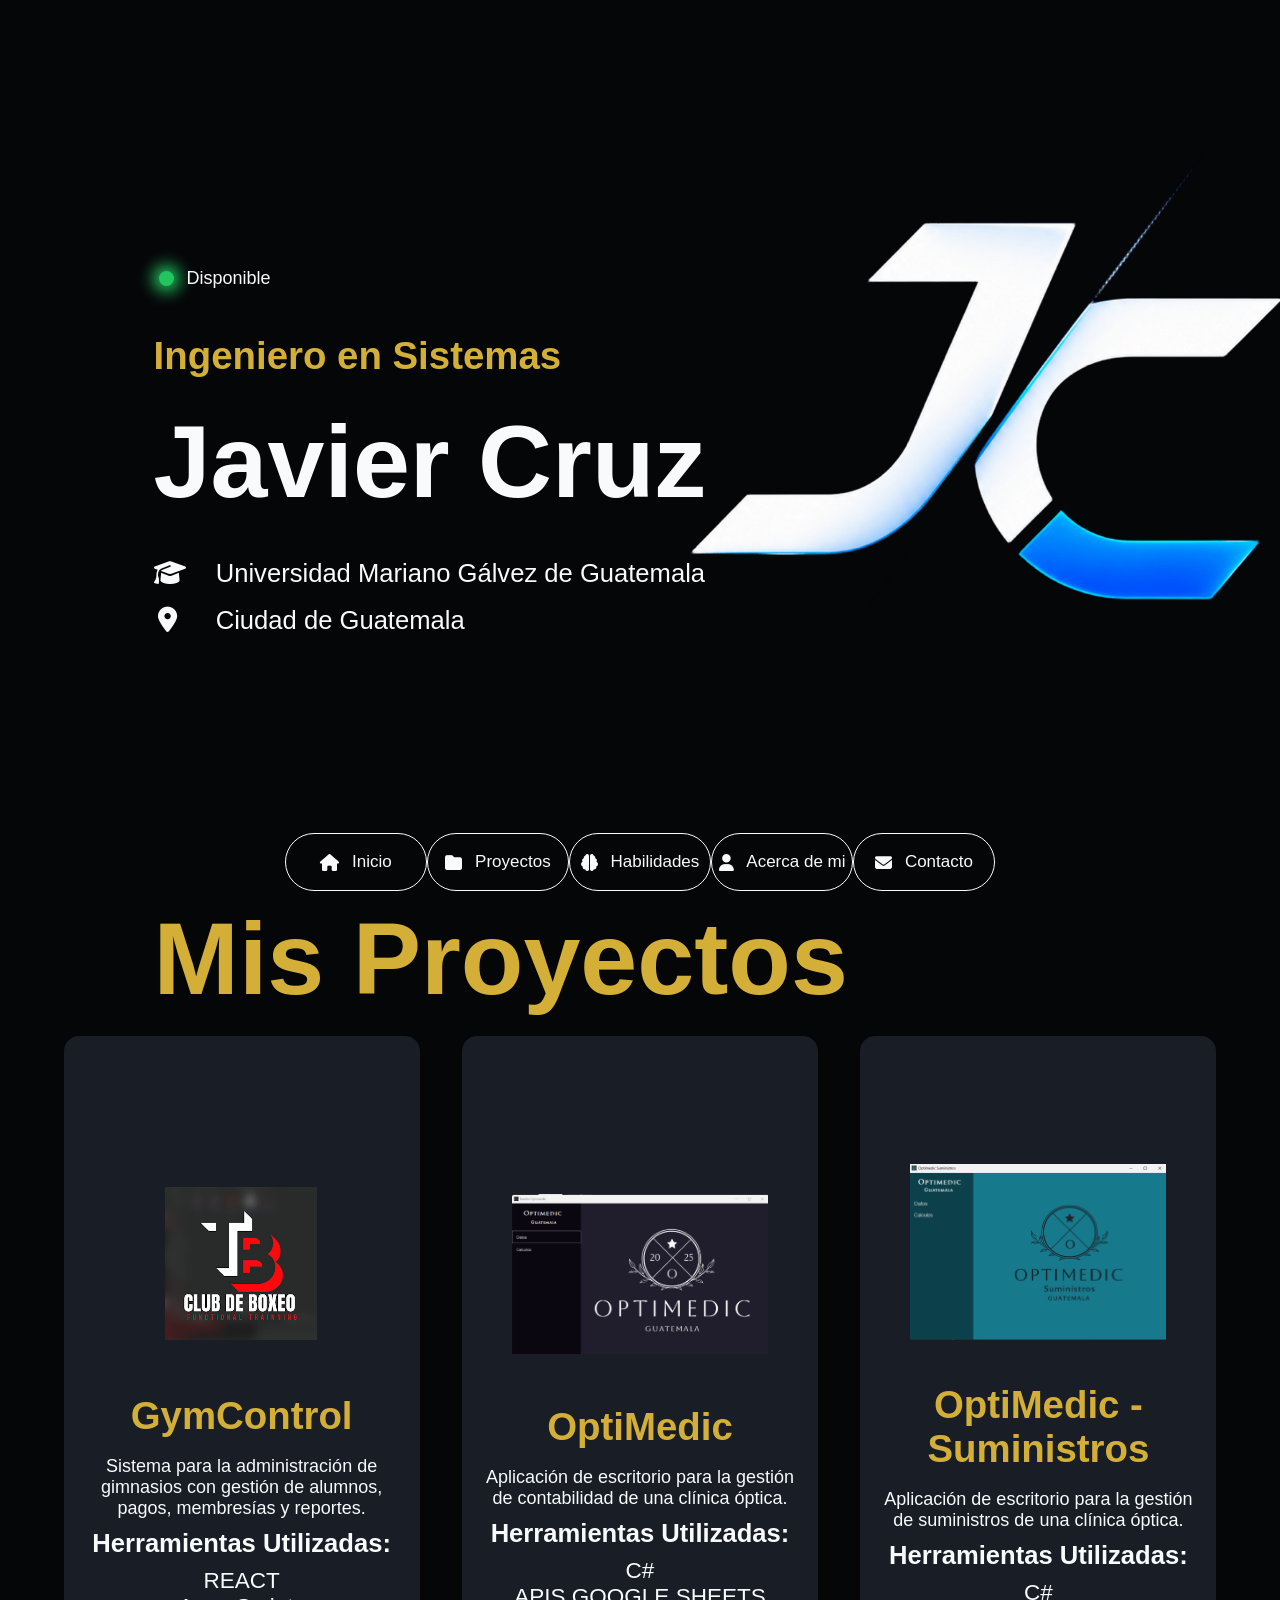
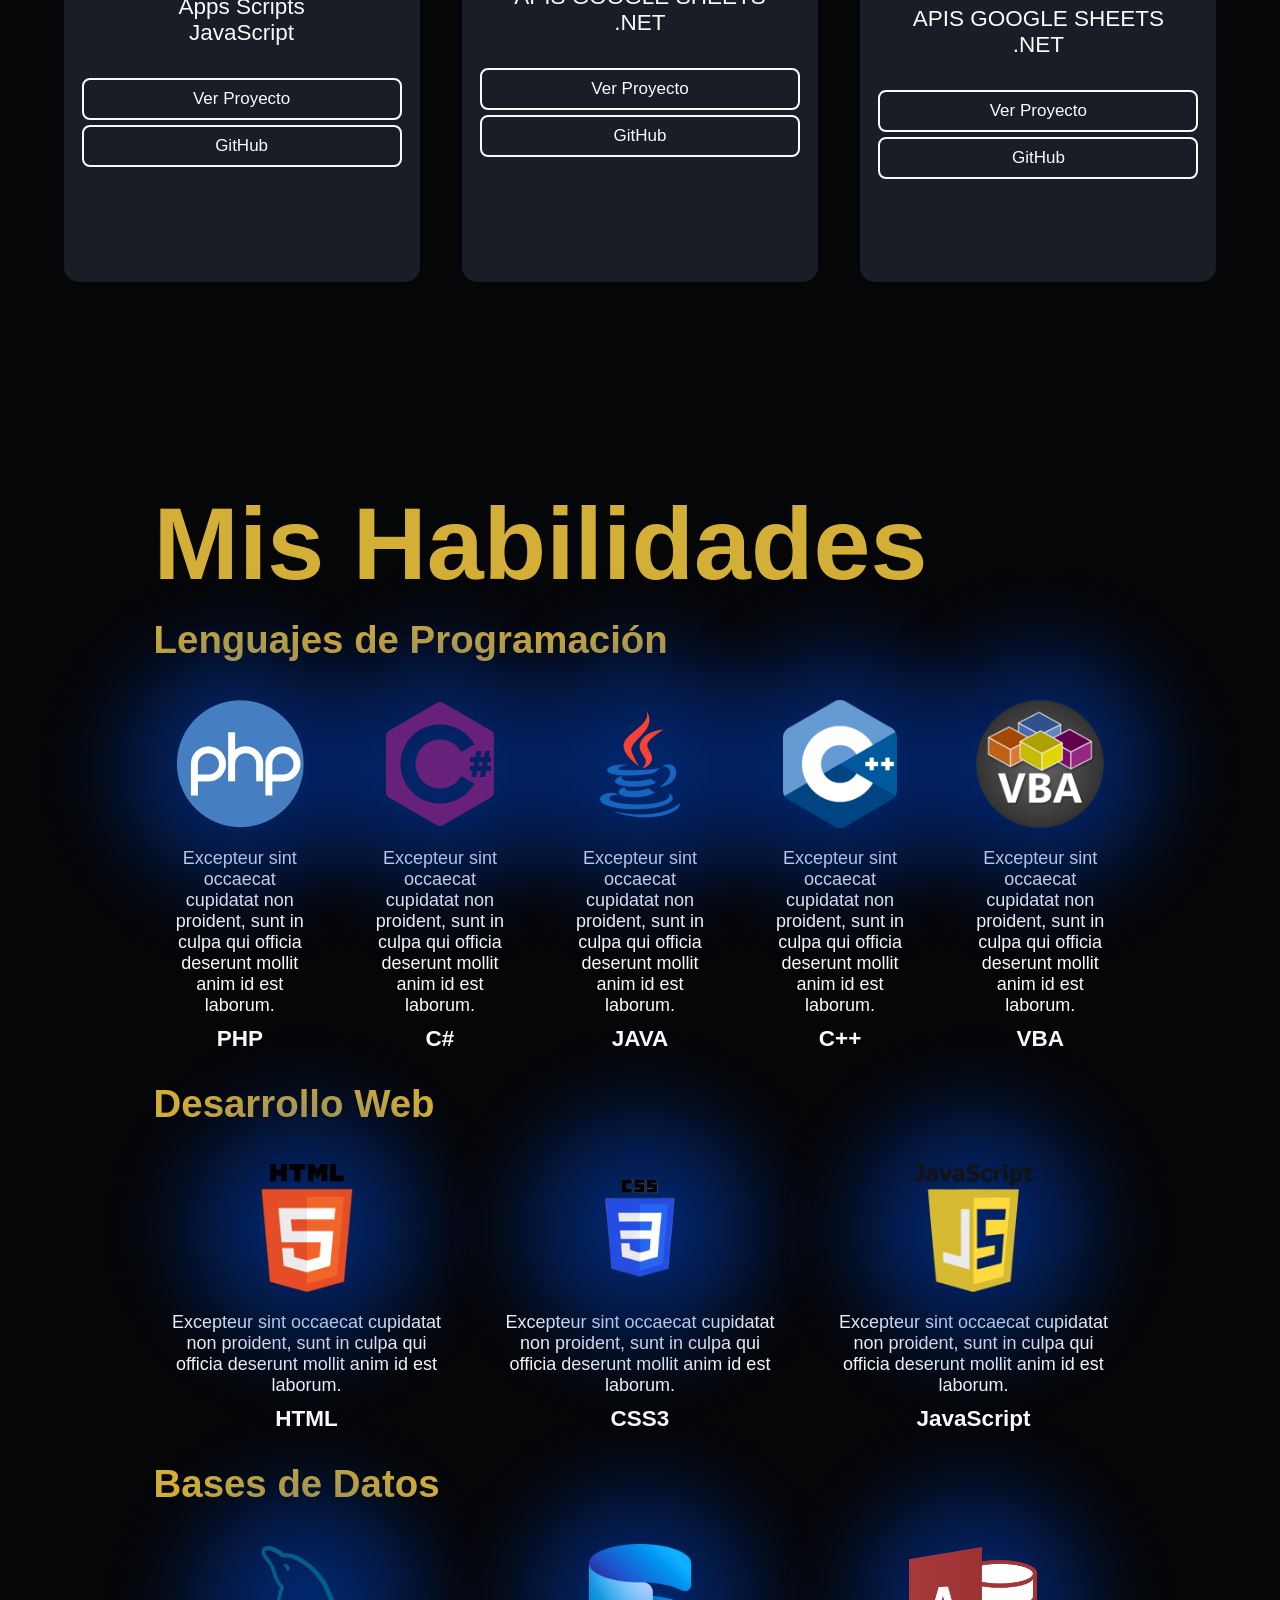
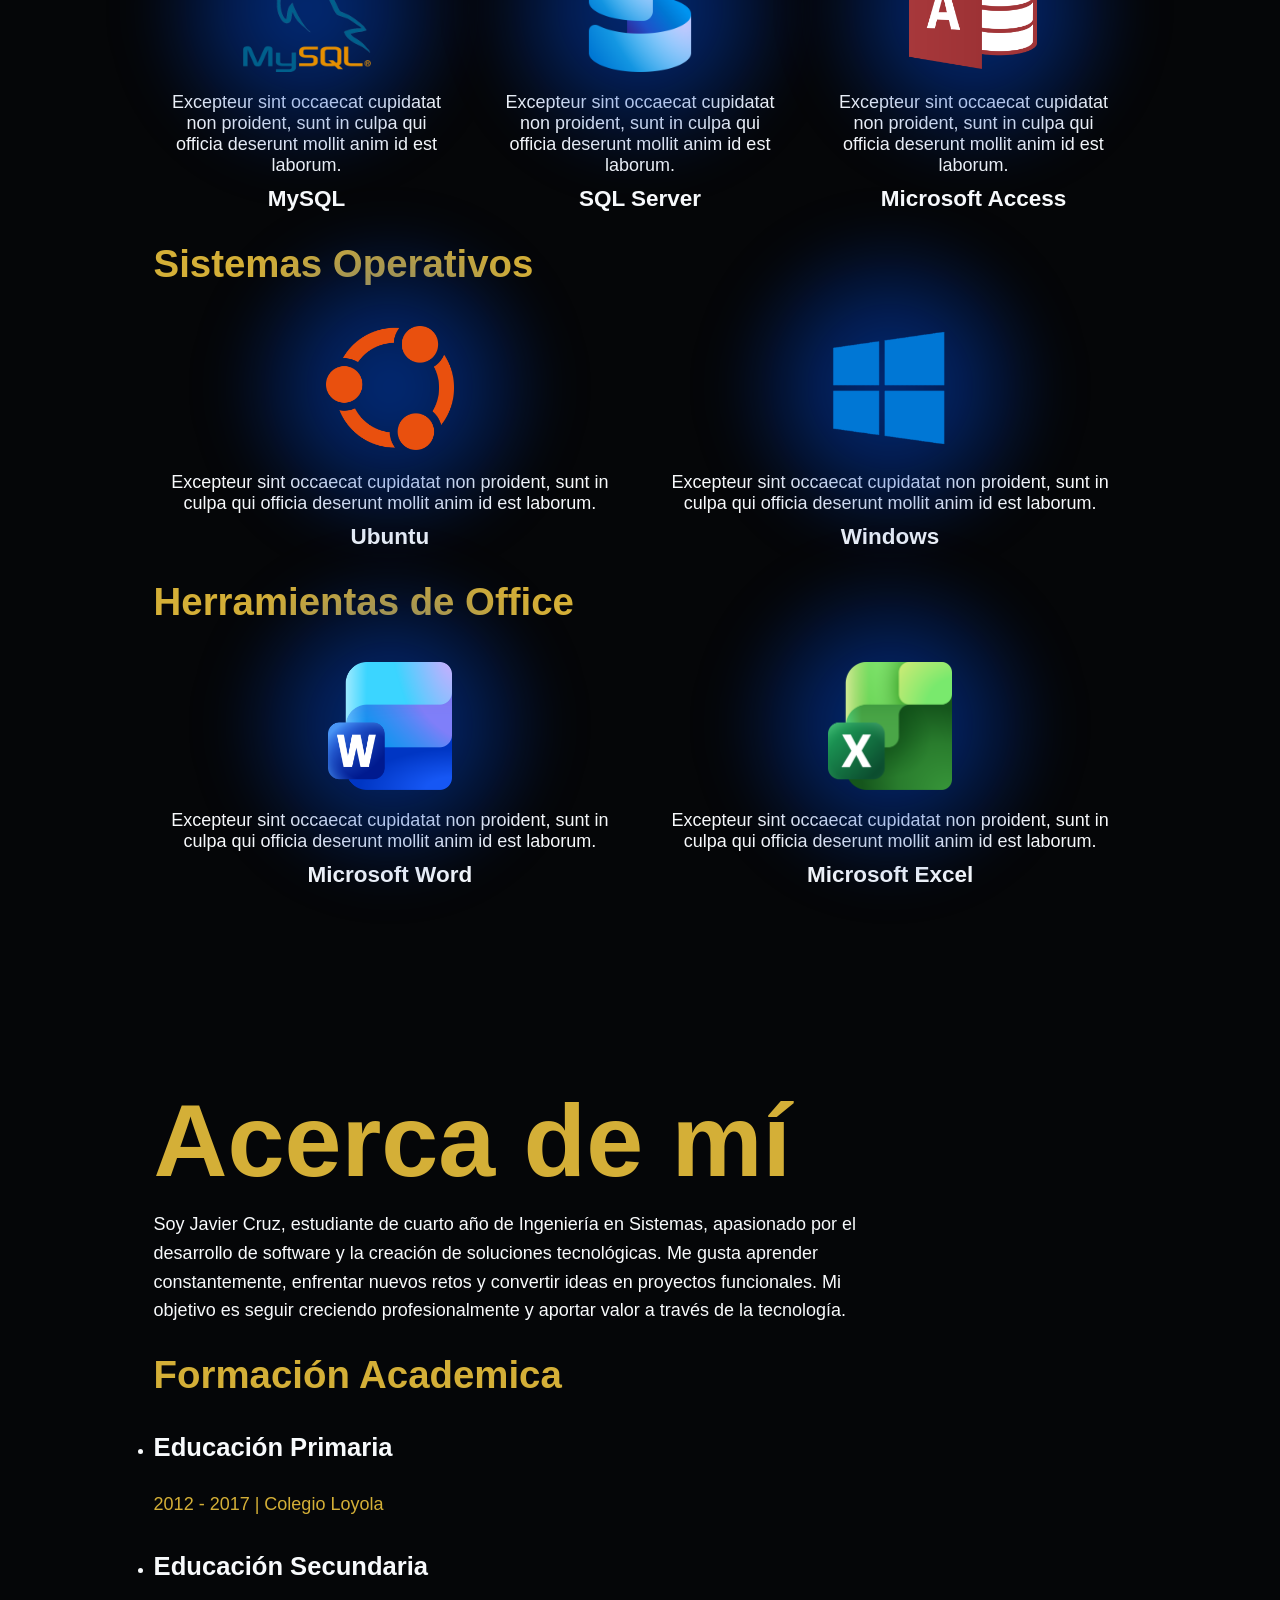
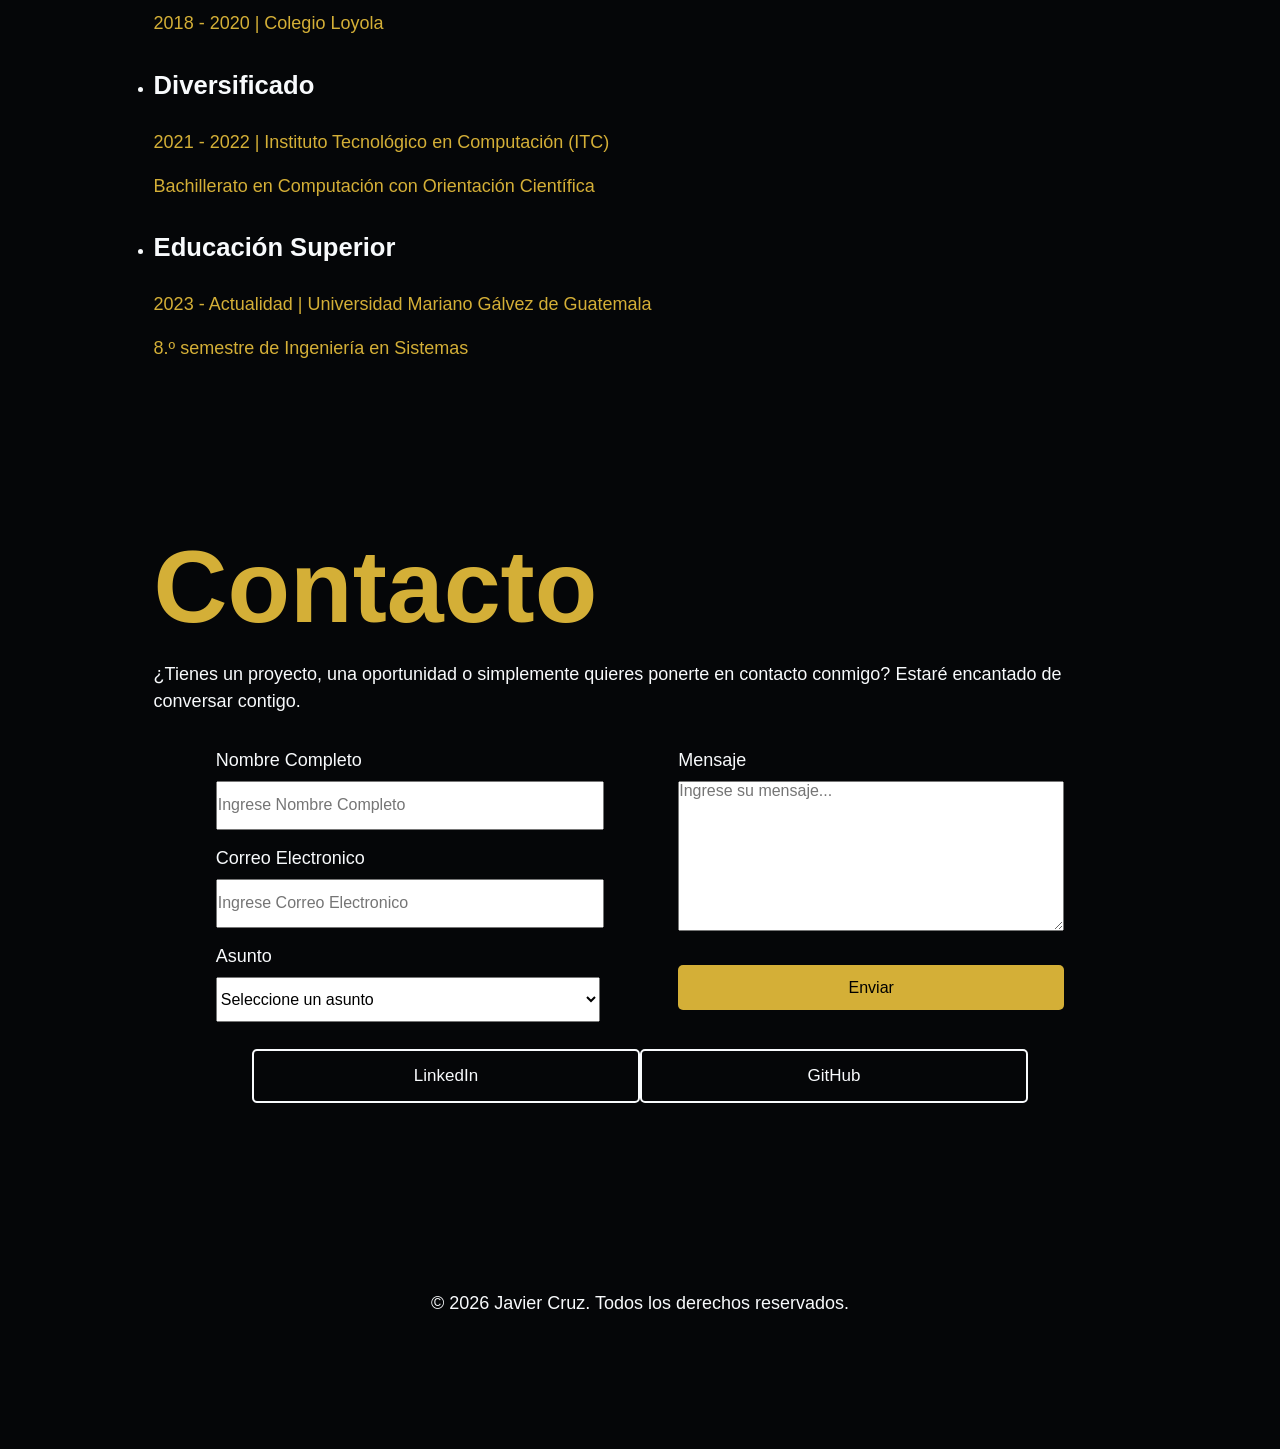
<file: index.html>
<!DOCTYPE html>
<html lang="es">
<head>
	<meta charset="utf-8">
    <meta name="description" content="Estudiante de ingeniera de 4to año, Explora mis proyectos recientes, habilidades técnicas y contacta conmigo para trabajar juntos.">
	<meta name="viewport" content="width=device-width, initial-scale=1">
    <title>Javier Cruz | Portafolio Web</title>

    <!--Etiequetas Open Graph -->
    <meta property="og:title" content="Javier Cruz | Portafolio Web">
    <meta property="og:description" content="Estudiante de ingeniera de 4to año, Explora mis proyectos recientes, habilidades técnicas y contacta conmigo para trabajar juntos.">
    <meta property="og:image" content="assets/LogoJavier.png">
    <meta property="og:url" content="http://localhost/DesarrolloWeb/">
    <meta property="og:type" content="website">
    <meta property="og:site_name" content="Javier Cruz Portafolio">
    <meta property="og:locale" content="es_GT">

    <!--Iconos y Estilos CSS-->
    <link rel="stylesheet" href="https://cdnjs.cloudflare.com/ajax/libs/font-awesome/6.7.2/css/all.min.css">
    <link rel="stylesheet" type="text/css" href="EstilosCSSPorta/Navbar.css">
    <link rel="stylesheet" type="text/css" href="EstilosCSSPorta/index.css">
    <link rel="stylesheet" type="text/css" href="EstilosCSSPorta/Footer.css">
</head>
<body>
    <header>
        <nav>
            <ul>
                <li><a href="#inicio"><i class="fa-solid fa-house"></i>Inicio</a></li>
                <li><a href="#proyectos"><i class="fa-solid fa-folder"></i>Proyectos</a></li>
                <li><a href="#habilidades"><i class="fa-solid fa-brain"></i>Habilidades</a></li>
                <li><a href="#acerca"><i class="fa-solid fa-user"></i>Acerca de mi</a></li>
                <li><a href="#contacto"><i class="fa-solid fa-envelope"></i>Contacto</a></li>
            </ul>
        </nav>
    </header>

    <main id="inicio">
        <div class="contenido">
            <h5><div class="estado"></div> Disponible</h5>
            <h2>Ingeniero en Sistemas</h2>
            <h1>Javier Cruz</h1>
            <table>
                <tr>
                    <td><i class="fa-solid fa-graduation-cap"></i> Universidad Mariano Gálvez de Guatemala</td>
                </tr>
                <tr>
                    <td><i class="fa-solid fa-location-dot"></i> Ciudad de Guatemala</td>
                </tr>
            </table>
        </div>
        <div class="logo">
            <img src="./assets/LogoJavi.png" alt="Logo de Javier Cruz">
        </div>
    </main>

    <section id="proyectos">
        <h2>Mis Proyectos</h2>
        <div class="galeriaP">
            <article>
                <div>
                    <img class="proy1" src="assets/proyecto1.png" alt="Proyecto 1">
                </div>
                <div>
                    <h3>GymControl</h3>
                    <p>Sistema para la administración de gimnasios con gestión de alumnos, pagos, membresías y reportes.</p>
                    <div>
                        <h4>Herramientas Utilizadas:</h4>
                        <span>REACT</span><br>
                        <span>Apps Scripts</span><br>
                        <span>JavaScript</span><br>
                    </div><br>
                    <div class="btns">
                        <a href="./Proyecto1.html">Ver Proyecto</a>
                        <a href="#">GitHub</a>
                    </div>
                </div>
            </article>
            <article class="proyecto">
                <div>
                    <img class="proy2" src="assets/proyecto2.png" alt="Proyecto 2">
                </div>
                <div>
                    <h3>OptiMedic</h3>
                    <p>Aplicación de escritorio para la gestión de contabilidad de una clínica óptica.</p>
                    <div>
                        <h4>Herramientas Utilizadas:</h4>
                        <span>C#</span><br>
                        <span>APIS GOOGLE SHEETS</span><br>
                        <span>.NET</span><br>
                    </div><br>
                    <div class="btns">
                        <a href="./Proyecto2.html">Ver Proyecto</a>
                        <a href="#">GitHub</a>
                    </div>
                </div>
            </article>
            <article>
                <div>
                    <img class="proy2" src="assets/proye3.png" alt="Proyecto 3">
                </div>
                <div>
                    <h3>OptiMedic - Suministros</h3>
                    <p>Aplicación de escritorio para la gestión de suministros de una clínica óptica.</p>
                    <div>
                        <h4>Herramientas Utilizadas:</h4>
                        <span>C#</span><br>
                        <span>APIS GOOGLE SHEETS</span><br>
                        <span>.NET</span><br>
                    </div><br>
                    <div class="btns">
                        <a href="./Proyecto3.html">Ver Proyecto</a>
                        <a href="#">GitHub</a>
                    </div>
                </div>
            </article>
        </div>
    </section>

    <section id="habilidades">
        <h2>Mis Habilidades</h2>
        <div>
            <h3>Lenguajes de Programación</h3>
            <ul>
                <li>
                    <div class="fondohabi1"></div>
                    <img src="./assets/PHP.webp" alt="Logo de PHP">
                    <p>Excepteur sint occaecat cupidatat non proident, sunt in culpa qui officia deserunt mollit anim id est laborum.</p>
                    <span>PHP</span>
                </li>
                <li>
                    <div class="fondohabi1"></div>
                    <img src="./assets/CSharp.webp" alt="Logo de C#">
                    <p>Excepteur sint occaecat cupidatat non proident, sunt in culpa qui officia deserunt mollit anim id est laborum.</p>
                    <span>C#</span>
                </li>
                <li>
                    <div class="fondohabi1"></div>
                    <img src="./assets/Java.webp" alt="Logo de Java">
                    <p>Excepteur sint occaecat cupidatat non proident, sunt in culpa qui officia deserunt mollit anim id est laborum.</p>
                    <span>JAVA</span>
                </li>
                <li>
                    <div class="fondohabi1"></div>
                    <img src="./assets/C++.webp" alt="Logo de C++">
                    <p>Excepteur sint occaecat cupidatat non proident, sunt in culpa qui officia deserunt mollit anim id est laborum.</p>
                    <span>C++</span>
                </li>
                <li>
                    <div class="fondohabi1"></div>
                    <img src="./assets/vba.webp" alt="Logo de Visual Basic For Applications">
                    <p>Excepteur sint occaecat cupidatat non proident, sunt in culpa qui officia deserunt mollit anim id est laborum.</p>
                    <span>VBA</span>
                </li>
            </ul>
        </div>

        <div>
            <h3>Desarrollo Web</h3>
            <ul>
                <li>
                    <div class="fondohabi1"></div>
                    <img src="./assets/Html.png" alt="Logo de HTML">
                    <p>Excepteur sint occaecat cupidatat non proident, sunt in culpa qui officia deserunt mollit anim id est laborum.</p>
                    <span>HTML</span>
                </li>
                <li>
                    <div class="fondohabi1"></div>
                    <img src="./assets/Css.png" alt="Logo de CSS3">
                    <p>Excepteur sint occaecat cupidatat non proident, sunt in culpa qui officia deserunt mollit anim id est laborum.</p>
                    <span>CSS3</span>
                </li>
                <li>
                    <div class="fondohabi1"></div>
                    <img src="./assets/Javascript.png" alt="Logo de JavaScript">
                    <p>Excepteur sint occaecat cupidatat non proident, sunt in culpa qui officia deserunt mollit anim id est laborum.</p>
                    <span>JavaScript</span>
                </li>
            </ul>
        </div>

        <div>
            <h3>Bases de Datos</h3>
            <ul>
                <li>
                    <div class="fondohabi1"></div>
                    <img src="./assets/Mysql.webp" alt="Logo de MySQL">
                    <p>Excepteur sint occaecat cupidatat non proident, sunt in culpa qui officia deserunt mollit anim id est laborum.</p>
                    <span>MySQL</span>
                </li>
                <li>
                    <div class="fondohabi1"></div>
                    <img src="./assets/Sqlserver.webp" alt="Logo de SQL Server">
                    <p>Excepteur sint occaecat cupidatat non proident, sunt in culpa qui officia deserunt mollit anim id est laborum.</p>
                    <span>SQL Server</span>
                </li>
                <li>
                    <div class="fondohabi1"></div>
                    <img src="./assets/Access.webp" alt="Logo de Microsoft Access">
                    <p>Excepteur sint occaecat cupidatat non proident, sunt in culpa qui officia deserunt mollit anim id est laborum.</p>
                    <span>Microsoft Access</span>
                </li>
            </ul>
        </div>

        <div>
            <h3>Sistemas Operativos</h3>
            <ul>
                <li>
                    <div class="fondohabi1"></div>
                    <img src="./assets/Ubuntu.webp" alt="Logo de Ubuntu">
                    <p>Excepteur sint occaecat cupidatat non proident, sunt in culpa qui officia deserunt mollit anim id est laborum.</p>
                    <span>Ubuntu</span>
                </li>
                <li>
                    <div class="fondohabi1"></div>
                    <img src="./assets/Windows1.png" alt="Logo de Windows">
                    <p>Excepteur sint occaecat cupidatat non proident, sunt in culpa qui officia deserunt mollit anim id est laborum.</p>
                    <span>Windows</span>
                </li>
            </ul>
        </div>

        <div>
            <h3>Herramientas de Office</h3>
            <ul>
                <li>
                    <div class="fondohabi1"></div>
                    <img src="./assets/Word.webp" alt="Logo de Microsoft Word">
                    <p>Excepteur sint occaecat cupidatat non proident, sunt in culpa qui officia deserunt mollit anim id est laborum.</p>
                    <span>Microsoft Word</span>
                </li>
                <li>
                    <div class="fondohabi1"></div>
                    <img src="./assets/Excel.webp" alt="Logo de Microsoft Excel">
                    <p>Excepteur sint occaecat cupidatat non proident, sunt in culpa qui officia deserunt mollit anim id est laborum.</p>
                    <span>Microsoft Excel</span>
                </li>
            </ul>
        </div>
    </section>

    <section id="acerca">
        <h2>Acerca de mí</h2>
        <p>Soy Javier Cruz, estudiante de cuarto año de Ingeniería en Sistemas, apasionado por el desarrollo de software y la creación de soluciones tecnológicas. Me gusta aprender constantemente, enfrentar nuevos retos y convertir ideas en proyectos funcionales. Mi objetivo es seguir creciendo profesionalmente y aportar valor a través de la tecnología.</p>
        <h3>Formación Academica</h3>
        <ul>
            <li>
                <h4>Educación Primaria</h4>
                <p class="AcercaDesc">2012 - 2017 | Colegio Loyola</p>
            </li>

            <li>
                <h4>Educación Secundaria</h4>
                <p class="AcercaDesc">2018 - 2020 | Colegio Loyola</p>
            </li>

            <li>
                <h4>Diversificado</h4>
                <p class="AcercaDesc">2021 - 2022 | Instituto Tecnológico en Computación (ITC)</p>
                <p class="AcercaDesc">Bachillerato en Computación con Orientación Científica</p>
            </li>

            <li>
                <h4>Educación Superior</h4>
                <p class="AcercaDesc">2023 - Actualidad | Universidad Mariano Gálvez de Guatemala</p>
                <p class="AcercaDesc">8.º semestre de Ingeniería en Sistemas</p>
            </li>
        </ul>
    </section>

    <section id="contacto">
        <h2>Contacto</h2>
        <p>¿Tienes un proyecto, una oportunidad o simplemente quieres ponerte en contacto conmigo?
        Estaré encantado de conversar contigo.</p>
        <div>
            <form autocomplete="off">
                <div class="ColumnaI">
                    <div>
                        <label for="Nombre">Nombre Completo </label><br>
                        <input type="text" name="Nombre" required placeholder="Ingrese Nombre Completo"><br><br>
                    </div>
                    <div>
                        <label for="Correo">Correo Electronico </label><br>
                        <input type="email" name="Correo" required placeholder="Ingrese Correo Electronico"><br><br>
                    </div>
                    <div>
                        <label for="Asunto">Asunto </label><br>
                        <select name="Asunto" size="1" required>
                            <option value="" disabled selected hidden>Seleccione un asunto</option>
                            <option value="Proyecto Web">Proyecto Web</option>
                            <option value="Aplicación Móvil">Aplicación Móvil</option>
                            <option value="Colaboración">Colaboración</option>
                            <option value="Oferta Laboral">Oferta Laboral</option>
                            <option value="Consulta">Consulta</option>
                            <option value="Otro">Otro</option>
                        </select><br><br>
                    </div>
                </div>
                <div class="ColumnaD">
                    <div>
                        <label for="Mensaje">Mensaje </label><br>
                        <textarea name="Mensaje" required placeholder="Ingrese su mensaje..." rows="4" cols="50"></textarea><br><br>
                    </div>
                    <input type="submit" value="Enviar">
                </div>
            </form>
            <div class="BtnCont">
                <a href="https://www.linkedin.com" target="_blank">LinkedIn</a>
                <a href="https://github.com/jacs2409" target="_blank">GitHub</a>     
            </div>
        </div>
    </section>

    <footer>
        <p>&copy; 2026 Javier Cruz. Todos los derechos reservados.</p>
    </footer>

</body>

</html>
</file>
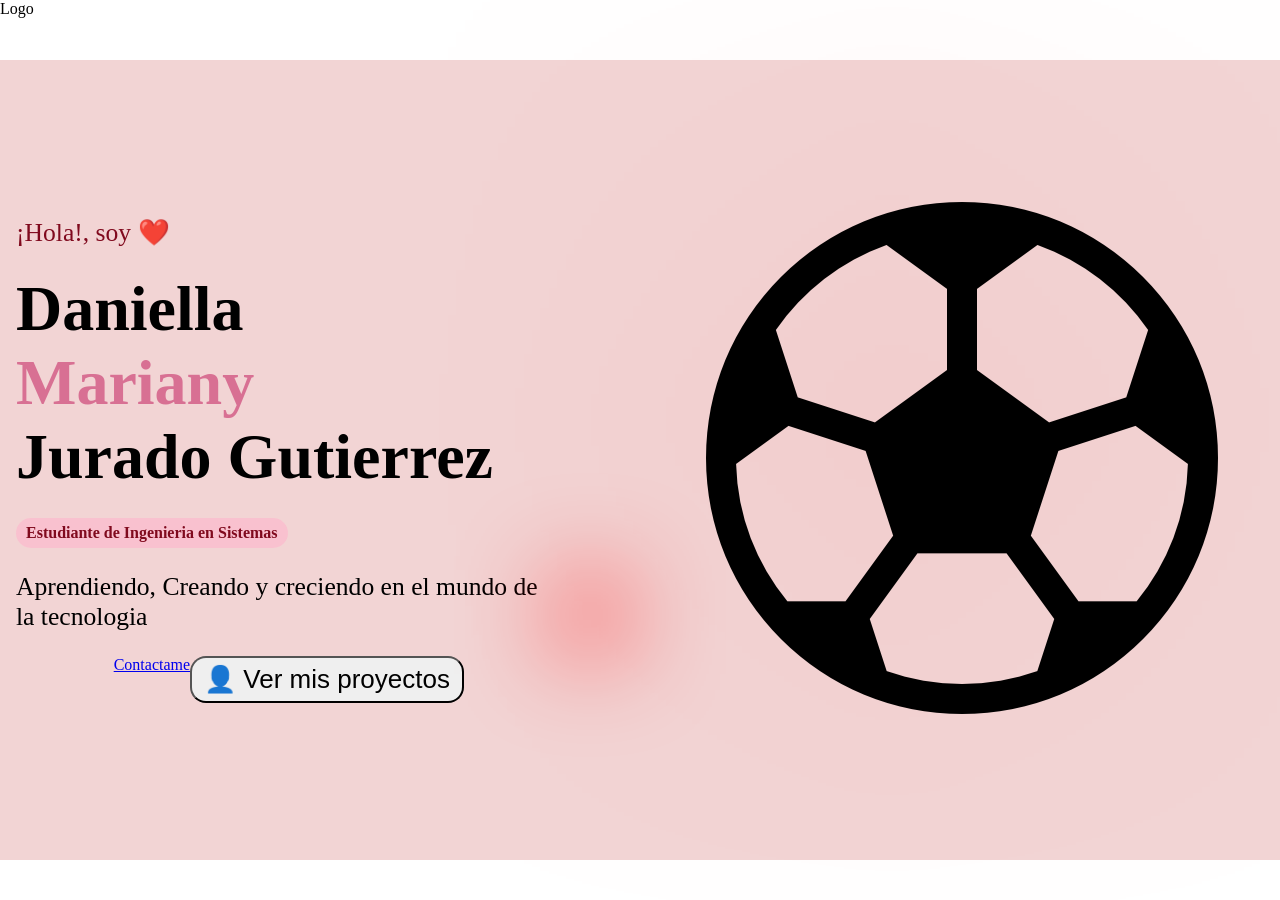
<file: Ejercicio4/Index.html>
<!DOCTYPE html>
<html lang="es">
	<head>
		<meta charset="UTF-8">
		<meta name="viewport" content="width=device-width, initial-scale=1.0">
		<link rel="stylesheet" href="./style.css">
		<title>Document</title>
	</head>
	<body>
		<header>
			Logo
			<nav></nav>
		</header>
		<main>
			<div class="blurPoint"></div>
			<div class="info">
				<p class="welcome">¡Hola!, soy <span>❤️</span></p>
					<h1>Daniella <span>Mariany</span> Jurado Gutierrez</h1>
					<span class="tag-role">Estudiante de Ingenieria en Sistemas</span>
					<p class="quote">Aprendiendo, Creando y creciendo en el mundo de la tecnologia</p>
					<div class="action">
						<a href="mailto:hdominguezc4@miumg.edu.gt">Contactame</a>
						<button>👤 Ver mis proyectos</button>
					</div>
			</div>
			<div class="image">
				<div>
					<img src="./assets/OIP.webp" alt="Fotografia de perfil de Daniella">
				</div>

			</div>
		</main>
	</body>
</html>
</file>
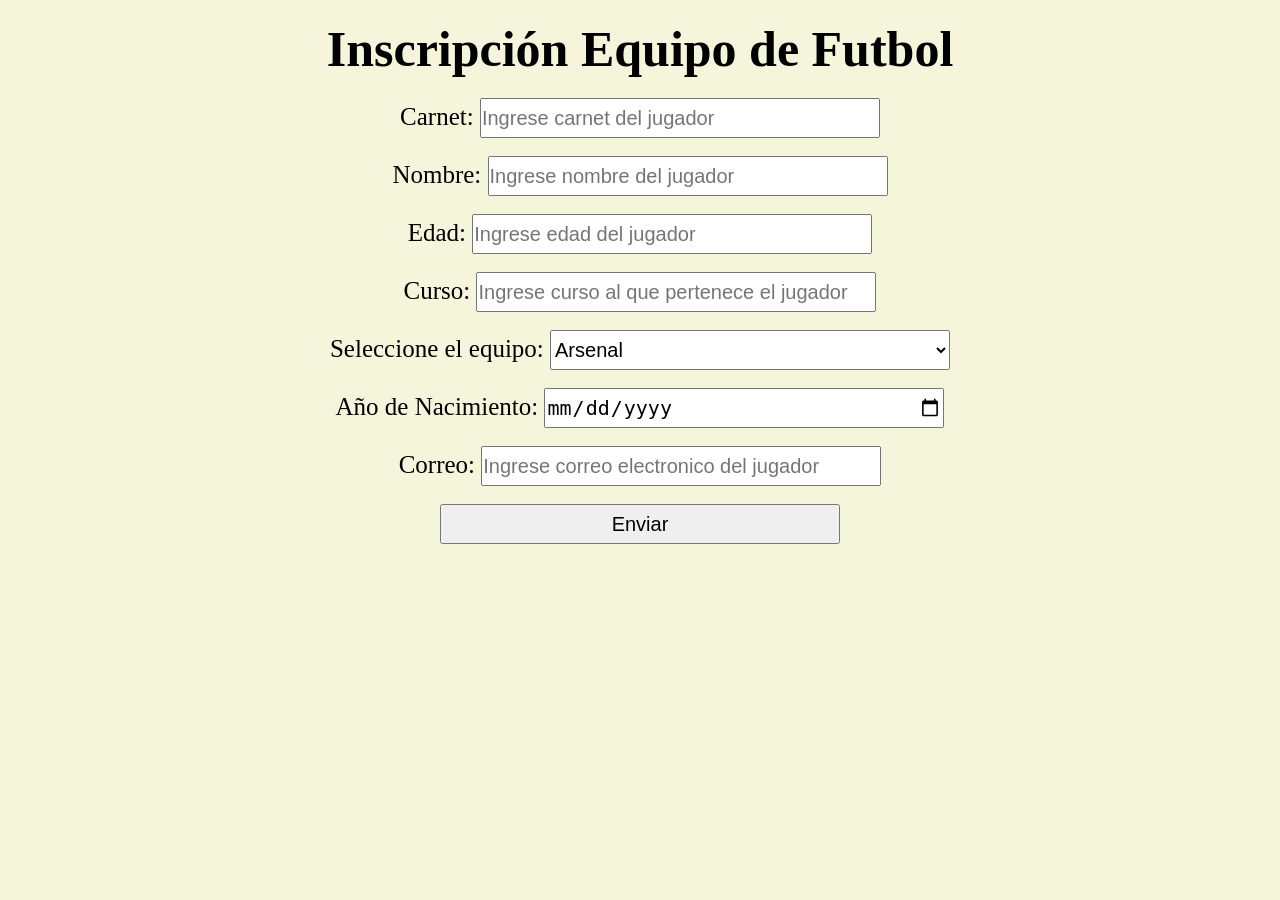
<file: Ejercicio3.html>
<!DOCTYPE html>
<html>
<head>
	<meta charset="utf-8">
	<meta name="viewport" content="width=device-width, initial-scale=1">
	<title>Equipo de Futbol</title>
	<style type="text/css">
		:root{
			--beige-bg: beige;
		}
		*{
			padding: 0;
			margin: 0;
			box-sizing: border-box;
		}
		body{
			background-color: var(--beige-bg);
			padding-top: 20px;
		}
		h1{
			font-size: 50px;
		}
		input, select{
			height: 40px;
			width: 400px;
			font-size: 20px;
		}
		label{
			font-size: 25px;
		}
		form{
			padding-top: 20px;
		}
	</style>
	<link rel="stylesheet" type="text/css" href="">
</head>
<body>
	<main id="main" class="formulario">
		<center>
			<h1>Inscripción Equipo de Futbol</h1>
			<form autocomplete="off">
				<div>
					<label for="Carnet">Carnet: </label>
					<input type="text" name="Carnet" required placeholder="Ingrese carnet del jugador"><br><br>
				</div>
				<div>
					<label for="Nombre">Nombre: </label>
					<input type="text" name="Nombre" required placeholder="Ingrese nombre del jugador"><br><br>
				</div>
				<div>
					<label for="Edad">Edad: </label>
					<input type="number" name="Edad" placeholder="Ingrese edad del jugador" min="18"><br><br>
				</div>
				<div>
					<label for="Curso">Curso: </label>
					<input type="text" name="Curso" placeholder="Ingrese curso al que pertenece el jugador"><br><br>
				</div>
				<div>
					<label for="NombreEquipo">Seleccione el equipo: </label>
					<select name="NombreEquipo" size="1">
						<option value="Arsenal">Arsenal</option>
						<option value="Barcelona">Barcelona</option>
						<option value="RealMadrid">Real Madrid</option>
					</select><br><br>
				</div>
				<div>
					<label for="AñoNacimiento">Año de Nacimiento: </label>
					<input type="date" name="AñoNacimiento" max="2010-07-23"><br><br>
				</div>
				<div>
					<label for="Correo">Correo: </label>
					<input type="email" name="Correo" required placeholder="Ingrese correo electronico del jugador"><br><br>
				</div>
				<input type="submit" value="Enviar">
			</form>
		</center>
	</main>
</body>
</html>
</file>
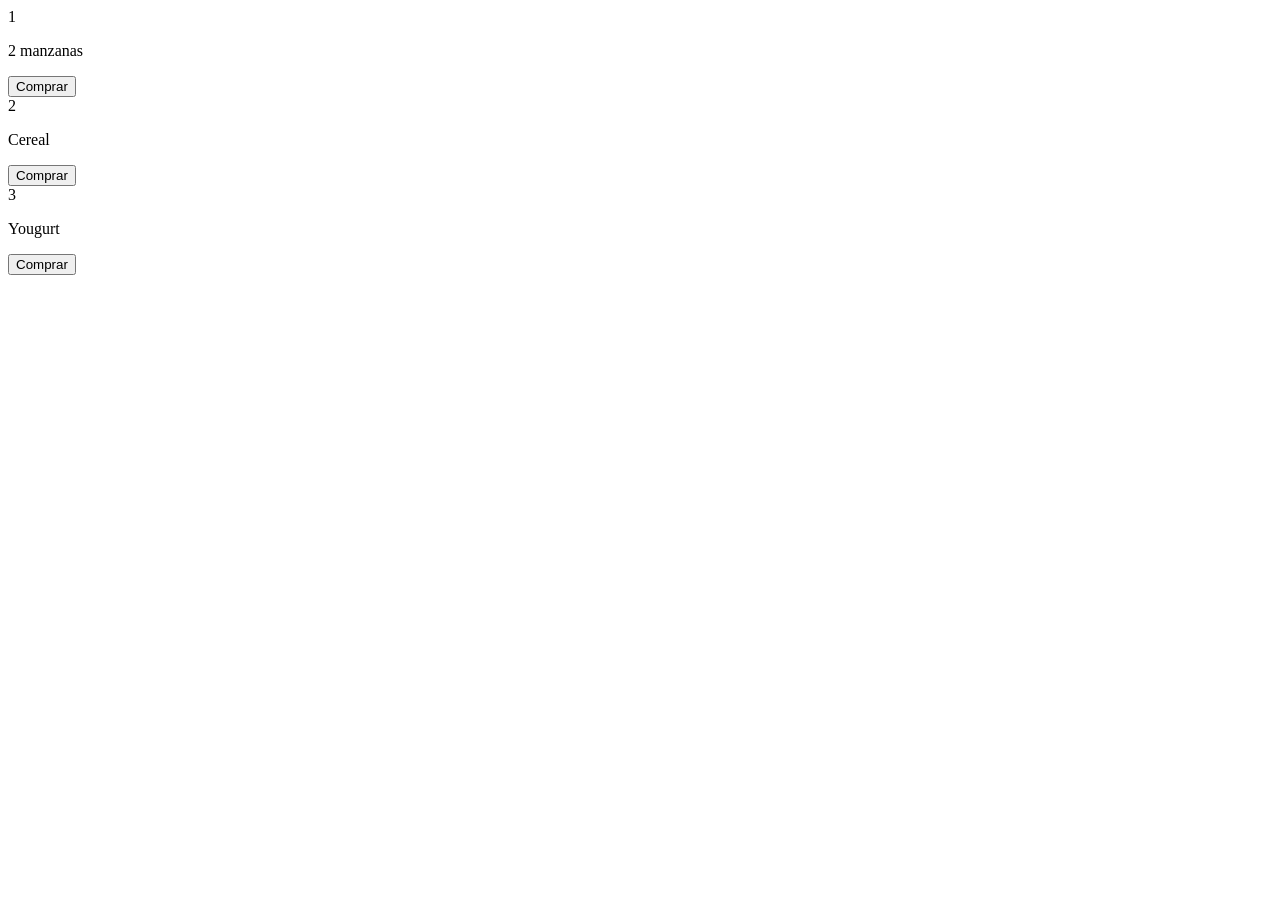
<file: Ejercicio8.html>
<!DOCTYPE html>
<html>
<head>
	<meta charset="utf-8">
	<meta name="viewport" content="width=device-width, initial-scale=1">
	<title></title>
</head>
<body>
	<div class="contenedor">
		
	</div>

	<script>

		class itemList {
			constructor(id, name){
				this.id = id; 
				this.name = name; 
				this.status = false; 
			}
			changeStatus(){
				this.status = !this.status; 
			};
		}

		let data = [];
		let $ = (id) => document.querySelector(id);
		const contenedor = $(".contenedor");

		function initData(arryList){
			arryList.forEach((name, index) => {
				let item = new itemList(index +1, name);
				data.push(item);
			});
			renderizar(); 
		}

		function renderizar(arryList){
			contenedor.innerHTML = ""; 
			data.forEach(element => {
				contenedor.innerHTML += `
					<div>
						<span>${element.id}</span>
						<p>${element.name}</p>
						${element.status ? `<button onclick="cambiarStatus('${element.id}')">Comprado</button>` : `<button onclick="cambiarStatus('${element.id}')">Comprar</button>`}
					</div>
				`
			});
		}

		function cambiarStatus(id) {
			data.forEach(element => {
				if(element.id == id){
					element.changeStatus();
				}
			});	
			renderizar();
		}

		initData(["2 manzanas", "Cereal", "Yougurt"])
	</script>
</body>
</html>
</file>
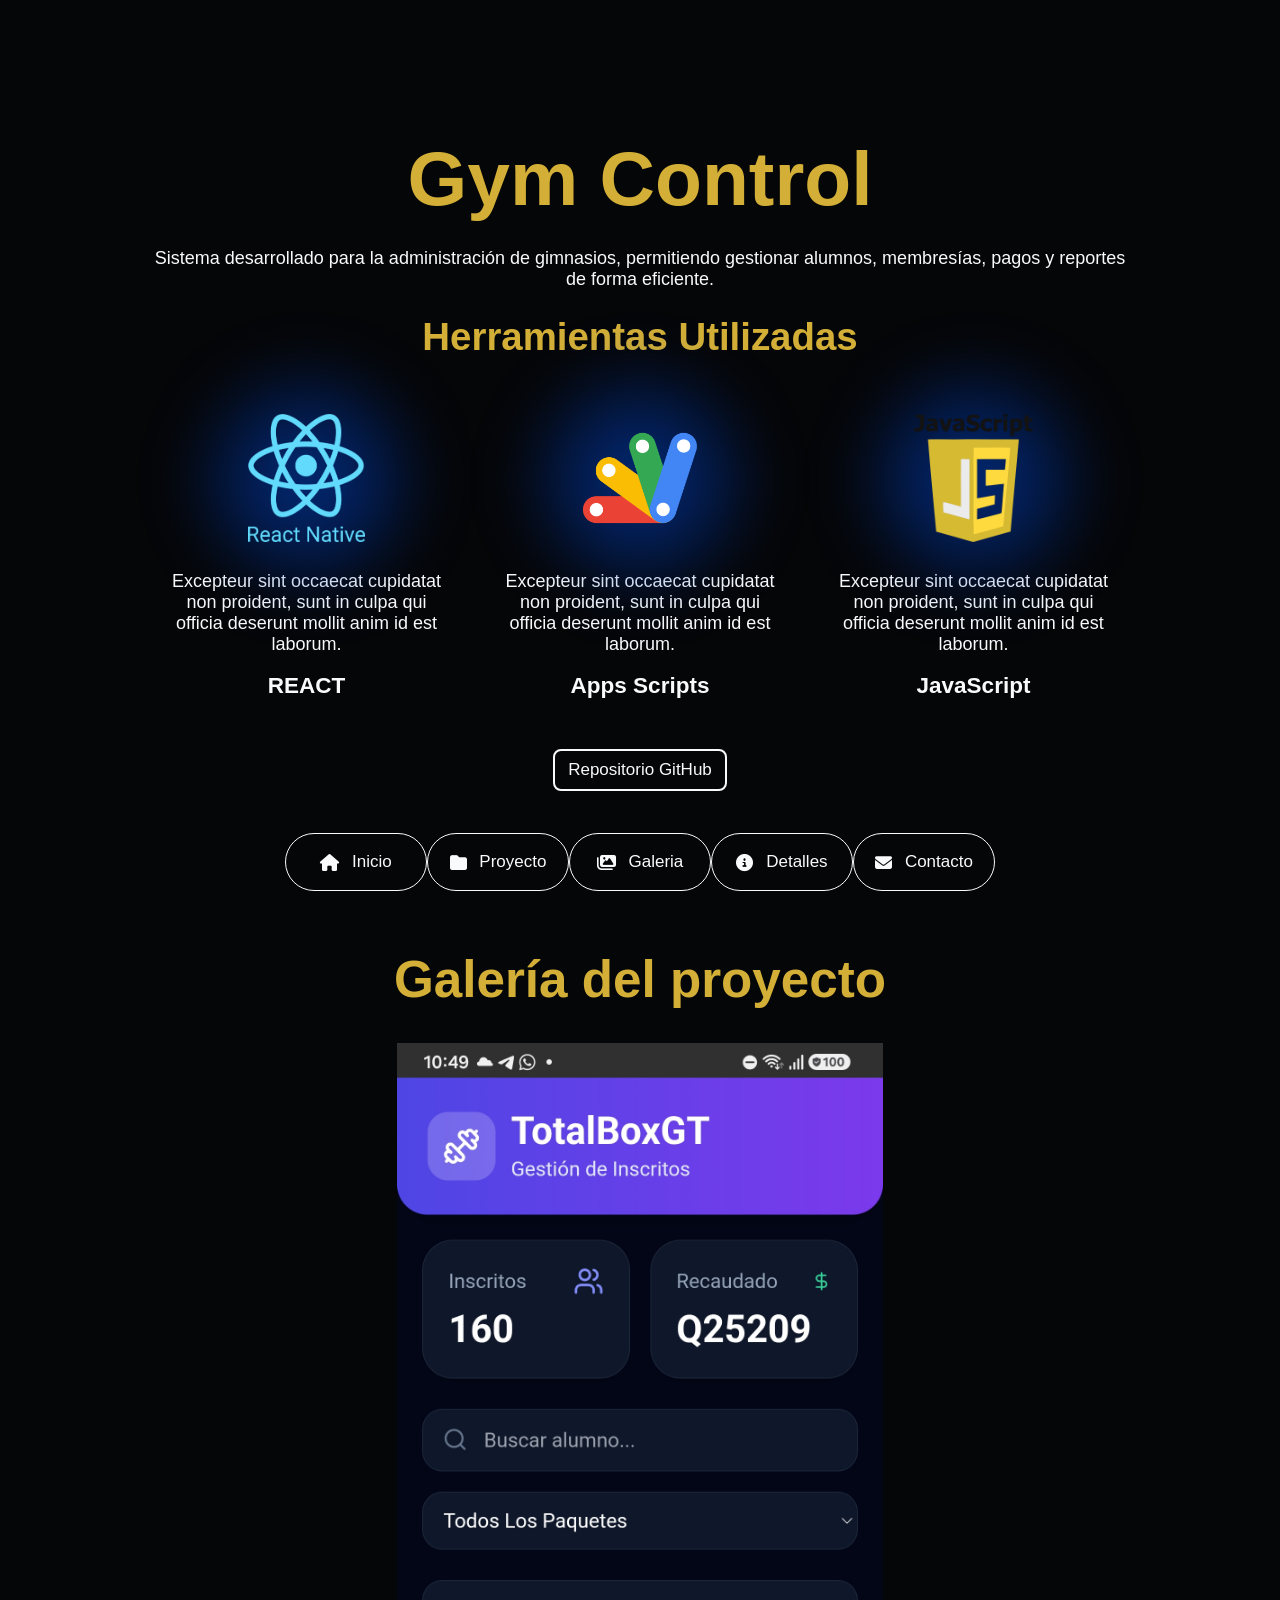
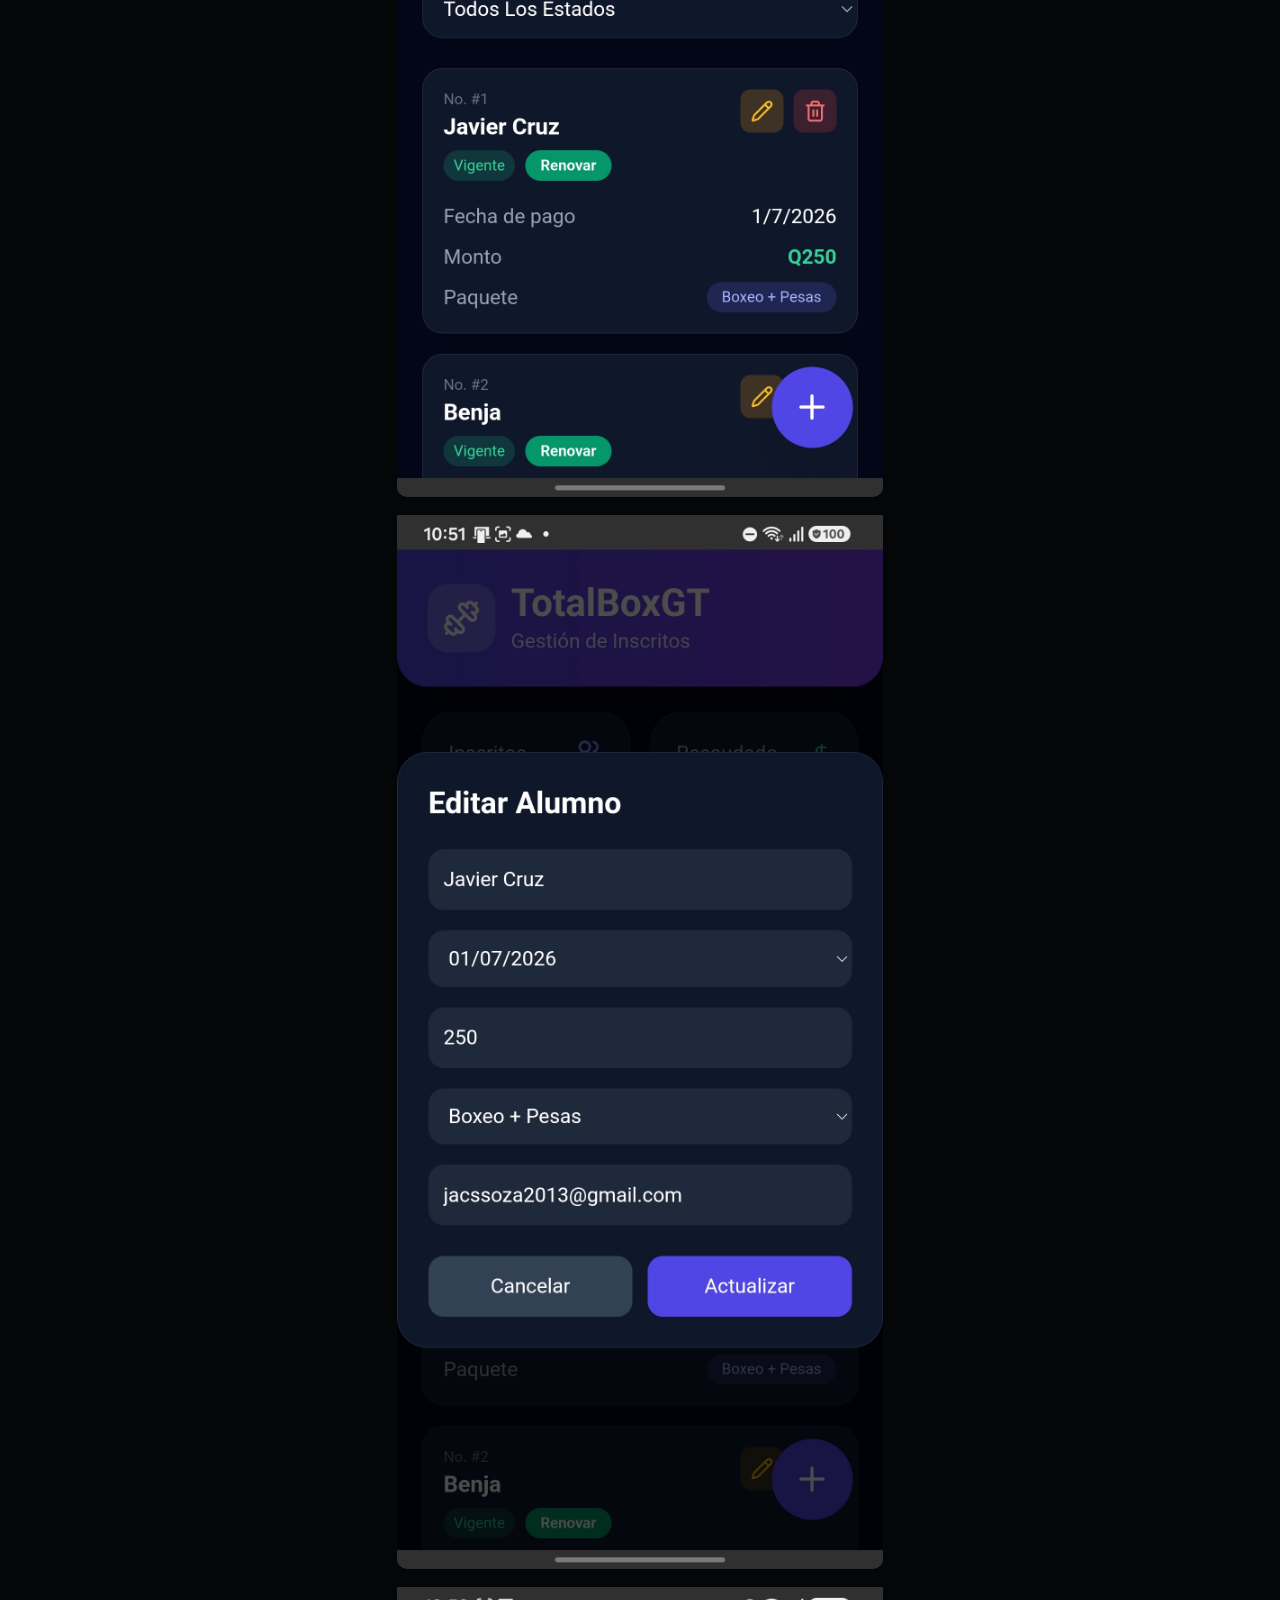
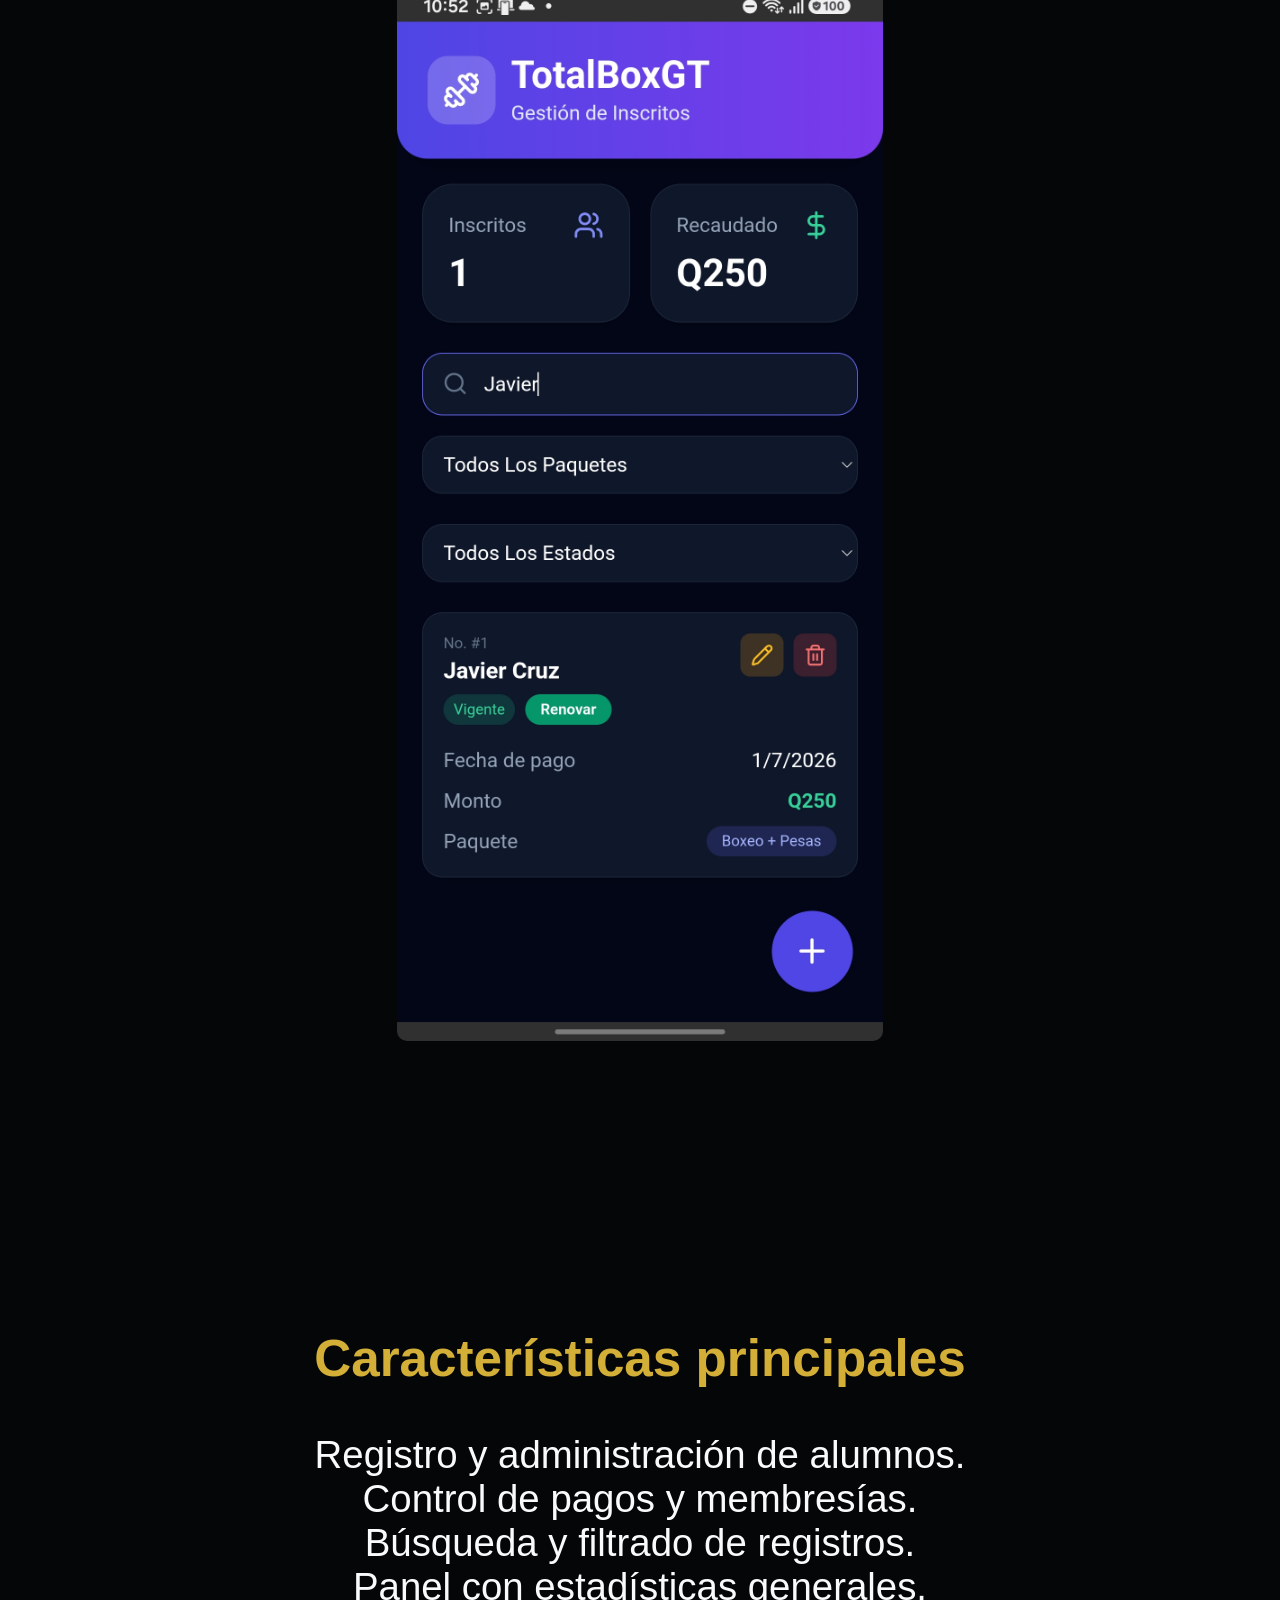
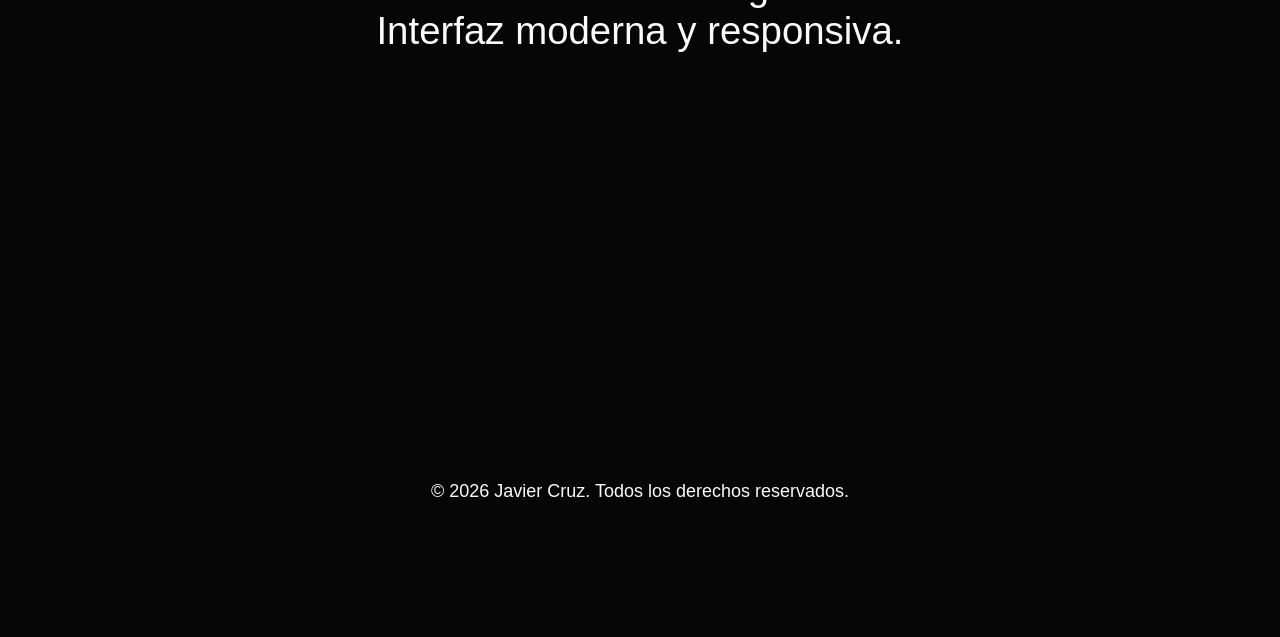
<file: Proyecto1.html>
<!DOCTYPE html>
<html lang="es">
<head>
	<meta charset="utf-8">
    <meta name=description content="Proyecto de Sistema de control de gimnasios.">
	<meta name="viewport" content="width=device-width, initial-scale=1">
    <title>Javier Cruz | Proyecto 1</title>

    <!--Etiequetas Open Graph -->
    <meta property="og:title" content="Javier Cruz | Proyecto 1">
    <meta property="og:description" content="Proyecto de Sistema de control de gimnasios.">
    <meta property="og:image" content="assets/proyecto1.png">
    <meta property="og:url" content="http://localhost/DesarrolloWeb/Proyecto1.html">
    <meta property="og:type" content="website">
    <meta property="og:site_name" content="Javier Cruz Proyecto 1">
    <meta property="og:locale" content="es_GT">

    <!--Iconos y Estilos CSS-->
    <link rel="stylesheet" href="https://cdnjs.cloudflare.com/ajax/libs/font-awesome/6.7.2/css/all.min.css">
    <link rel="stylesheet" type="text/css" href="EstilosCSSPorta/Navbar.css">
    <link rel="stylesheet" type="text/css" href="EstilosCSSPorta/Proyecto1.css">
    <link rel="stylesheet" type="text/css" href="EstilosCSSPorta/Footer.css">

</head>
<body>
    <header>
        <nav>
            <ul>
                <li><a href="./index.html"><i class="fa-solid fa-house"></i>Inicio</a></li>
                <li><a href="#proyecto"><i class="fa-solid fa-folder"></i>Proyecto</a></li>
                <li><a href="#galeria"><i class="fa-solid fa-images"></i>Galeria</a></li>
                <li><a href="#detalles"><i class="fa-solid fa-circle-info"></i></i>Detalles</a></li>
                <li><a href="mailto:jcruzs7@miumg.edu.gt"><i class="fa-solid fa-envelope"></i>Contacto</a></li>
            </ul>
        </nav>
    </header>

    <main id="proyecto">
        <h1>Gym Control</h1>
        <p>Sistema desarrollado para la administración de gimnasios, permitiendo gestionar alumnos, membresías, pagos y reportes de forma eficiente.</p>
        <h3>Herramientas Utilizadas</h3>
        <div id="herramientas">      
                <ul>
                    <li>
                        <div class="fondohabi1"></div>
                        <img src="./assets/React.webp" alt="Logo de React">
                        <p>Excepteur sint occaecat cupidatat non proident, sunt in culpa qui officia deserunt mollit anim id est laborum.</p>
                        <span>REACT</span>
                    </li>
                    <li>
                        <div class="fondohabi1"></div>
                        <img src="./assets/AppsScripts.webp" alt="Logo de Apps Scripts">
                        <p>Excepteur sint occaecat cupidatat non proident, sunt in culpa qui officia deserunt mollit anim id est laborum.</p>
                        <span>Apps Scripts</span>
                    </li>
                    <li>
                        <div class="fondohabi1"></div>
                        <img src="./assets/Javascript.png" alt="Logo de JavaScript">
                        <p>Excepteur sint occaecat cupidatat non proident, sunt in culpa qui officia deserunt mollit anim id est laborum.</p>
                        <span>JavaScript</span>
                    </li>
                </ul>
        </div>
        <a href="#">Repositorio GitHub</a>
    </main>

    <section id="galeria">
        <h2>Galería del proyecto</h2>
        <div class="galeriaP">
            <article>
                <img src="assets/gym1.jpg" alt="Listado Alumnos" height="400px" width="200px">
            </article>
            <article>
                <img src="assets/gym2.jpg" alt="Formulario Editar Alumno" height="400px" width="200px">
            </article>
            <article>
                <img src="assets/gym3.jpg" alt="Filtar Alumno" height="400px" width="200px">
            </article>
        </div>
    </section>

    <section id="detalles">
        <h2>Características principales</h2>
        <ul>
            <li>Registro y administración de alumnos.</li>
            <li>Control de pagos y membresías.</li>
            <li>Búsqueda y filtrado de registros.</li>
            <li>Panel con estadísticas generales.</li>
            <li>Interfaz moderna y responsiva.</li>
        </ul>
    </section>

    <footer>
        <p>&copy; 2026 Javier Cruz. Todos los derechos reservados.</p>
    </footer>

</body>

</html>
</file>
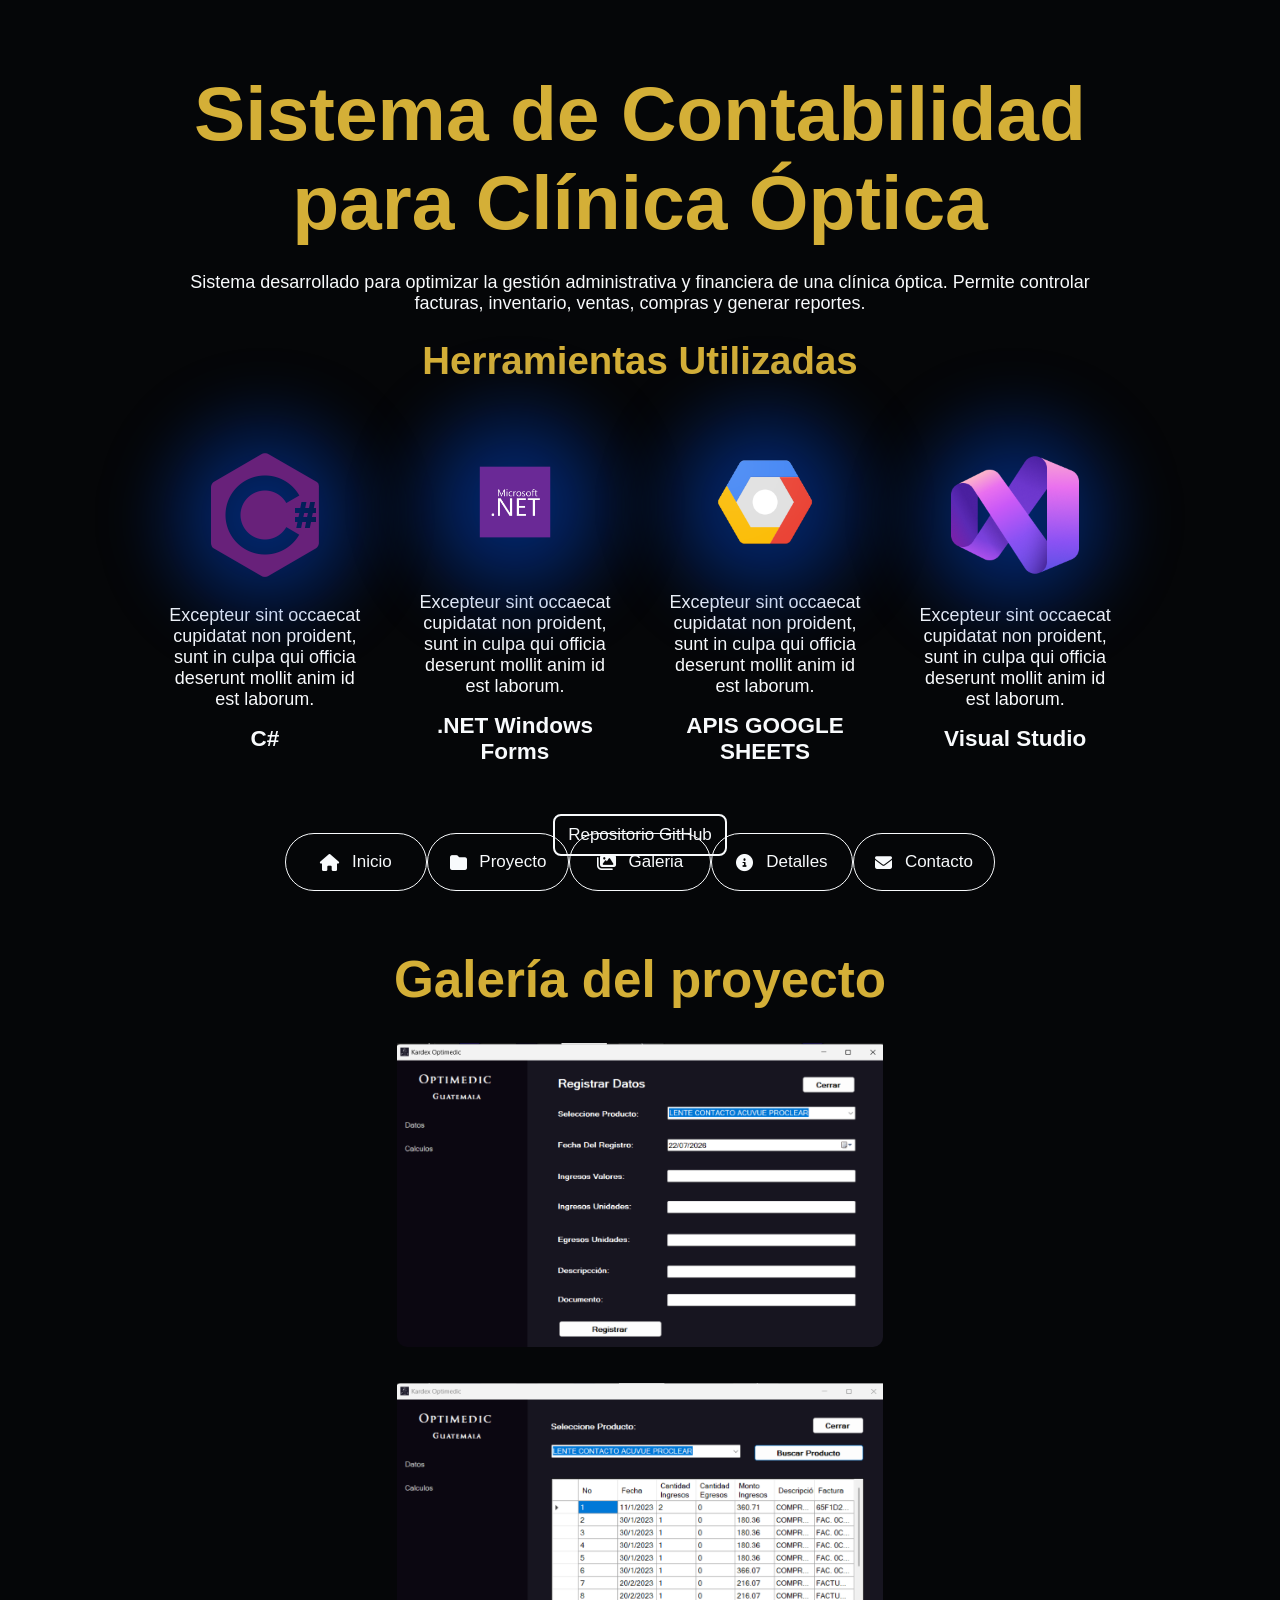
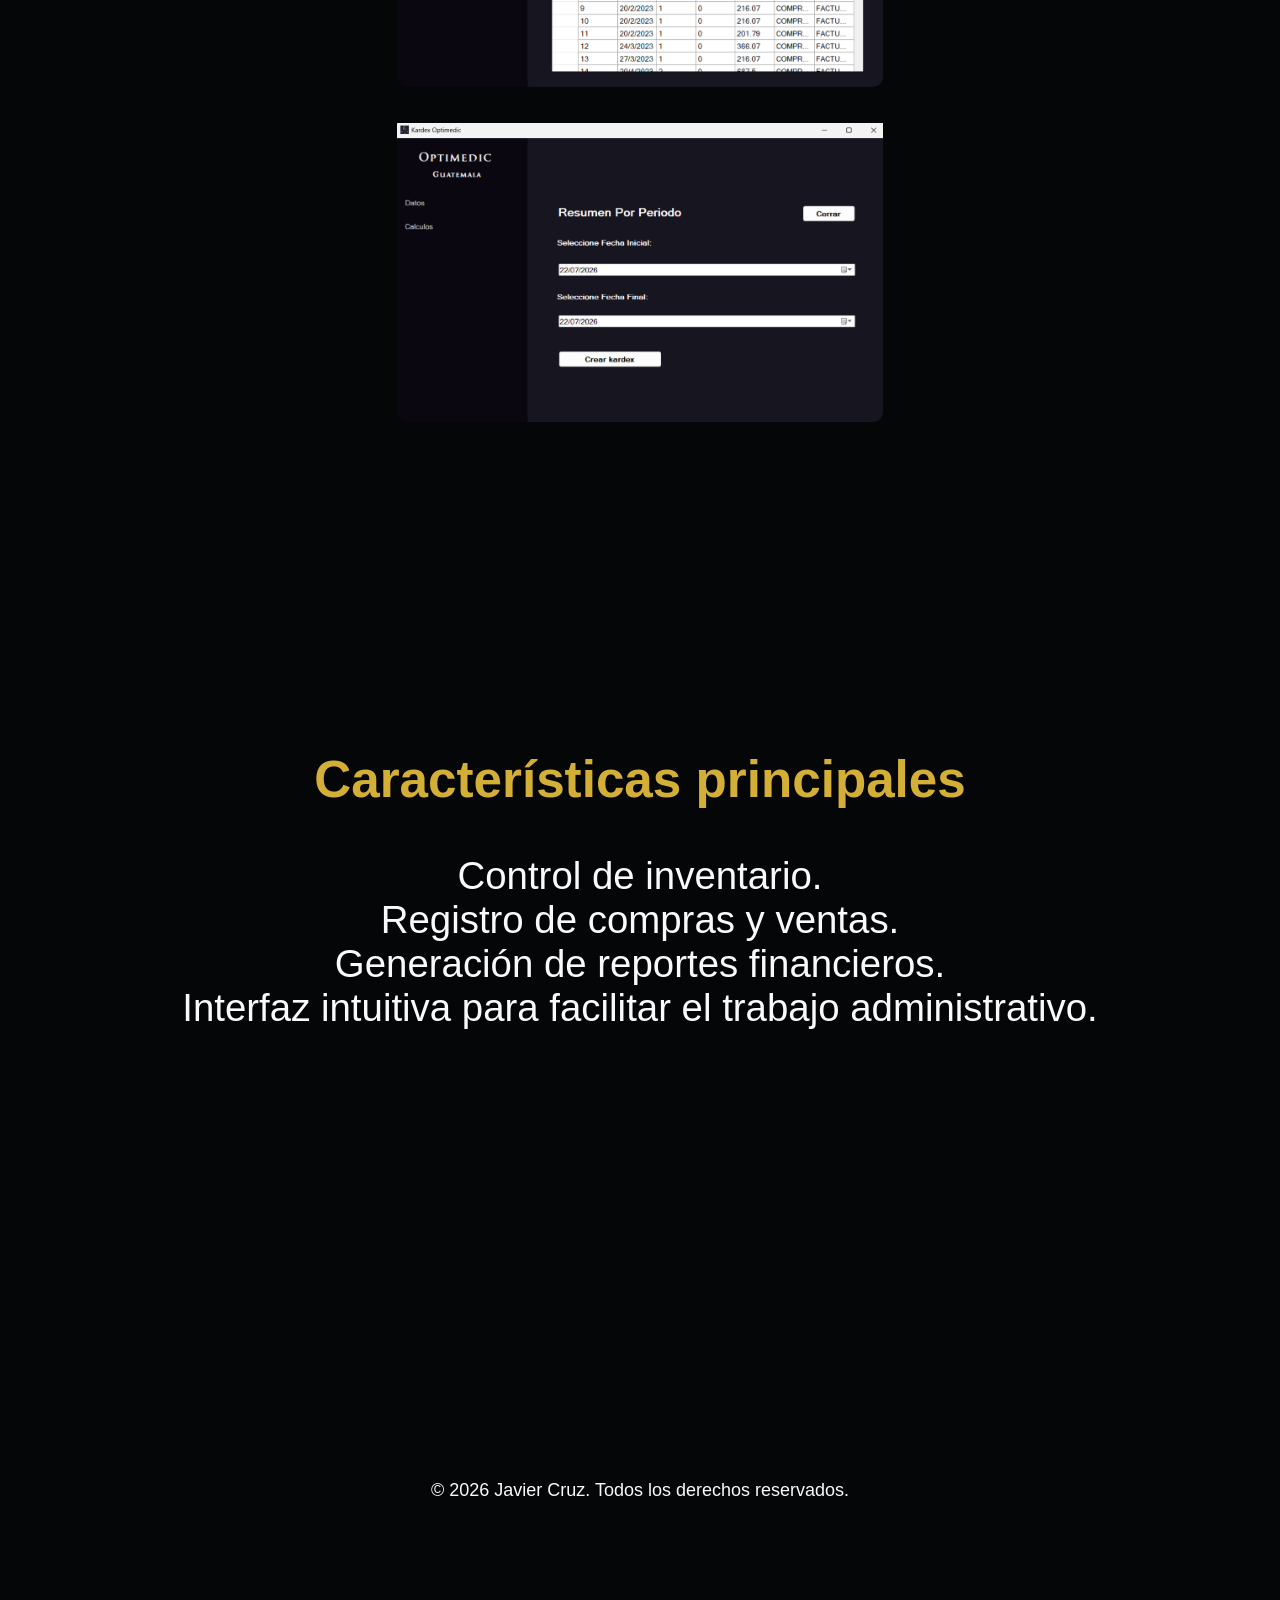
<file: Proyecto2.html>
<!DOCTYPE html>
<html lang="es">
<head>
    <meta charset="utf-8">
    <meta name=description content="Proyecto de Sistema de contabilidad de clínica óptica.">
    <meta name="viewport" content="width=device-width, initial-scale=1">
    <title>Javier Cruz | Proyecto 2</title>

    <!--Etiequetas Open Graph -->
    <meta property="og:title" content="Javier Cruz | Proyecto 2">
    <meta property="og:description" content="Proyecto de Sistema de contabilidad de clínica óptica.">
    <meta property="og:image" content="assets/proyecto2.png">
    <meta property="og:url" content="http://localhost/DesarrolloWeb/Proyecto2.html">
    <meta property="og:type" content="website">
    <meta property="og:site_name" content="Javier Cruz Proyecto 2">
    <meta property="og:locale" content="es_GT">

    <!--Iconos y Estilos CSS-->
    <link rel="stylesheet" href="https://cdnjs.cloudflare.com/ajax/libs/font-awesome/6.7.2/css/all.min.css">
    <link rel="stylesheet" type="text/css" href="EstilosCSSPorta/Navbar.css">
    <link rel="stylesheet" type="text/css" href="EstilosCSSPorta/Proyecto1.css">
    <link rel="stylesheet" type="text/css" href="EstilosCSSPorta/Footer.css">
</head>
<body>
    <header>
        <nav>
            <ul>
                <li><a href="./index.html"><i class="fa-solid fa-house"></i>Inicio</a></li>
                <li><a href="#proyecto"><i class="fa-solid fa-folder"></i>Proyecto</a></li>
                <li><a href="#galeria"><i class="fa-solid fa-images"></i>Galeria</a></li>
                <li><a href="#detalles"><i class="fa-solid fa-circle-info"></i></i>Detalles</a></li>
                <li><a href="mailto:jcruzs7@miumg.edu.gt"><i class="fa-solid fa-envelope"></i>Contacto</a></li>
            </ul>
        </nav>
    </header>

    <main id="proyecto">
        <h1>Sistema de Contabilidad para Clínica Óptica</h1>
        <p>Sistema desarrollado para optimizar la gestión administrativa y financiera de una clínica óptica. Permite controlar facturas, inventario, ventas, compras y generar reportes.</p>
        <h3>Herramientas Utilizadas</h3>
        <div id="herramientas">           
                <ul>
                    <li>
                        <div class="fondohabi1"></div>
                        <img src="./assets/CSharp.webp" alt="Logo de C#">
                        <p>Excepteur sint occaecat cupidatat non proident, sunt in culpa qui officia deserunt mollit anim id est laborum.</p>
                        <span>C#</span>
                    </li>
                    <li>
                        <div class="fondohabi1"></div>
                        <img src="./assets/NetForms.webp" alt="Logo de .Net Windows">
                        <p>Excepteur sint occaecat cupidatat non proident, sunt in culpa qui officia deserunt mollit anim id est laborum.</p>
                        <span>.NET Windows Forms</span>
                    </li>
                    <li>
                        <div class="fondohabi1"></div>
                        <img src="./assets/GoogleAPI.webp" alt="Logo de Google APIS">
                        <p>Excepteur sint occaecat cupidatat non proident, sunt in culpa qui officia deserunt mollit anim id est laborum.</p>
                        <span>APIS GOOGLE SHEETS</span>
                    </li>
                    <li>
                        <div class="fondohabi1"></div>
                        <img src="./assets/VisualStudio.webp" alt="Logo de JavaScript">
                        <p>Excepteur sint occaecat cupidatat non proident, sunt in culpa qui officia deserunt mollit anim id est laborum.</p>
                        <span>Visual Studio</span>
                    </li>
                </ul>
        </div>
        <a href="#">Repositorio GitHub</a>
    </main>

    <section id="galeria">
        <h2>Galería del proyecto</h2>
        <div class="galeriaP">
            <img src="assets/optica1.png" alt="Formulario Ingresar Datos" height="250px" width="450px"><br>
            <img src="assets/optica2.png" alt="Pantalla Detalle Por Producto" height="250px" width="450px"><br>
            <img src="assets/optica3.png" alt="Formulario Generar Reporte" height="250px" width="450px"><br>
        </div>
    </section>

    <section id="detalles">
        <h2>Características principales</h2>
        <ul>
            <li>Control de inventario.</li>
            <li>Registro de compras y ventas.</li>
            <li>Generación de reportes financieros.</li>
            <li>Interfaz intuitiva para facilitar el trabajo administrativo.</li>
        </ul>
    </section>

    <footer>
        <p>&copy; 2026 Javier Cruz. Todos los derechos reservados.</p>
    </footer>

</body>

</html>
</file>
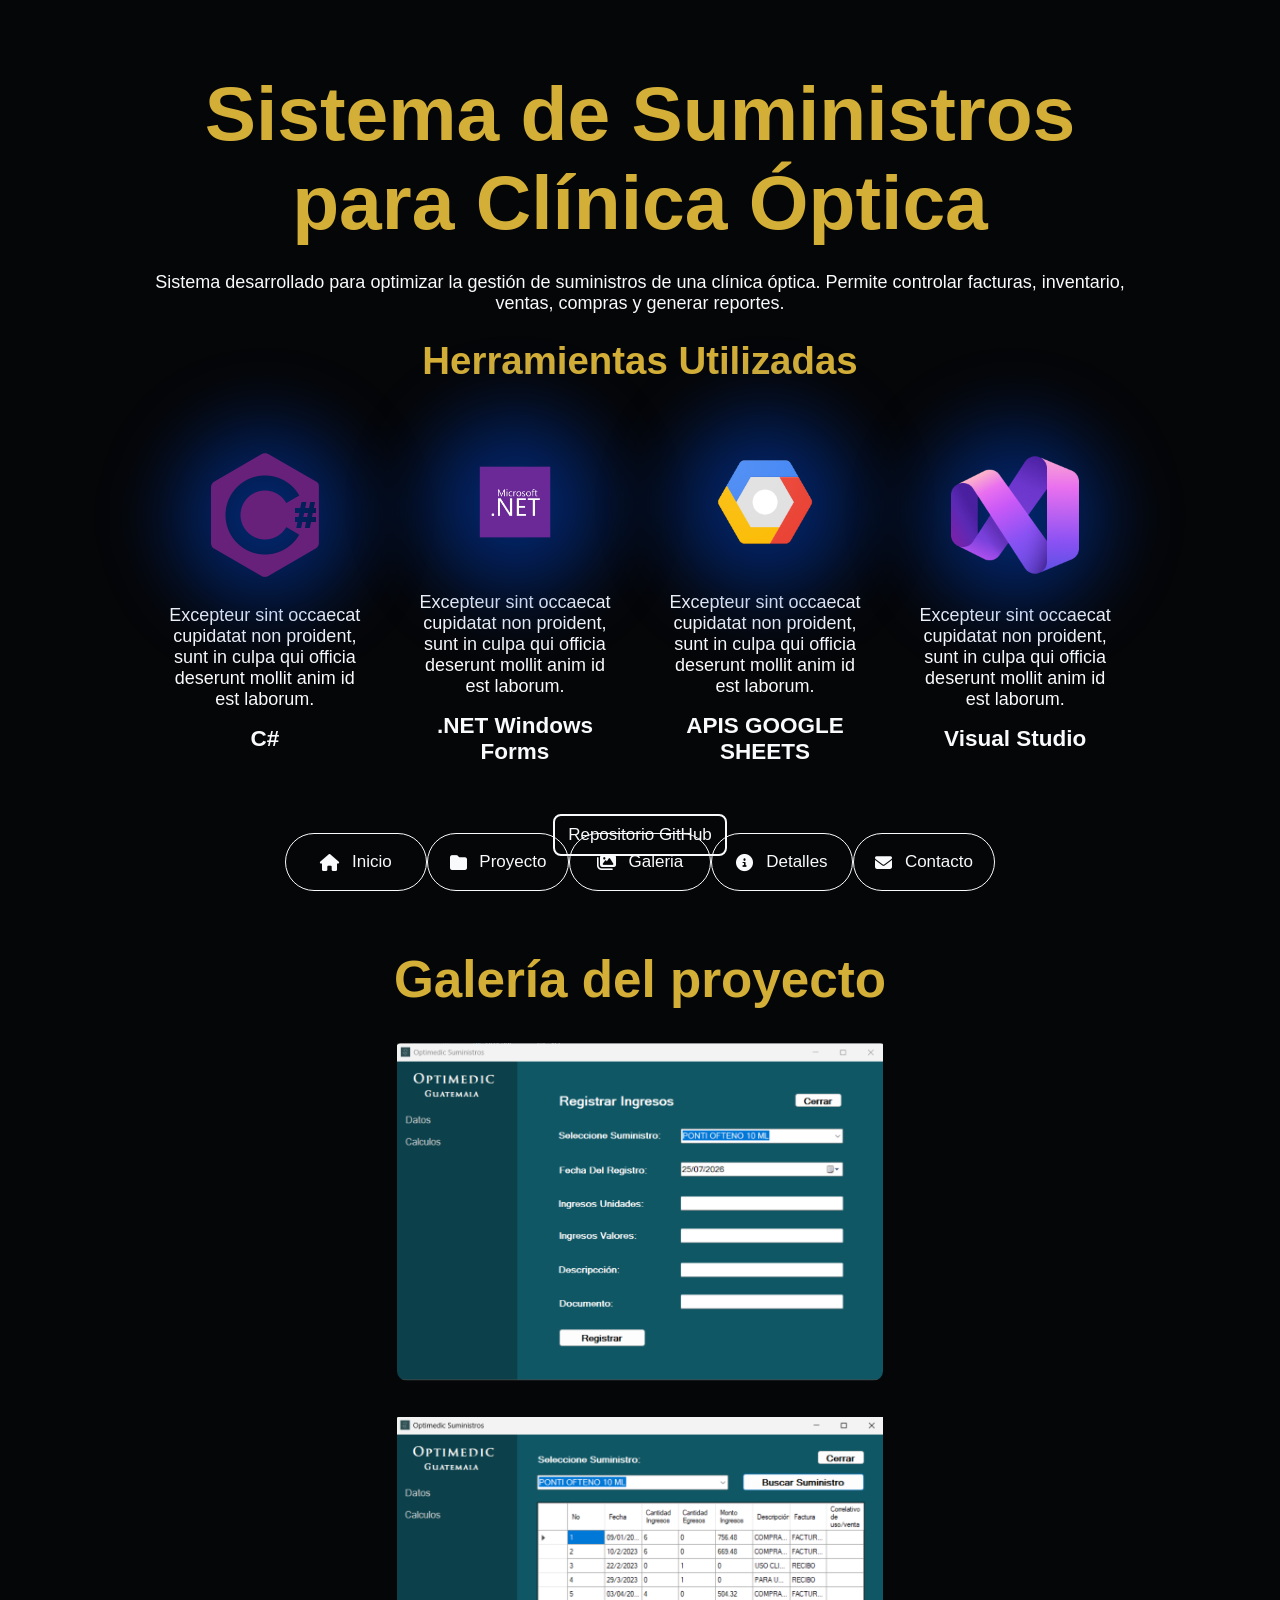
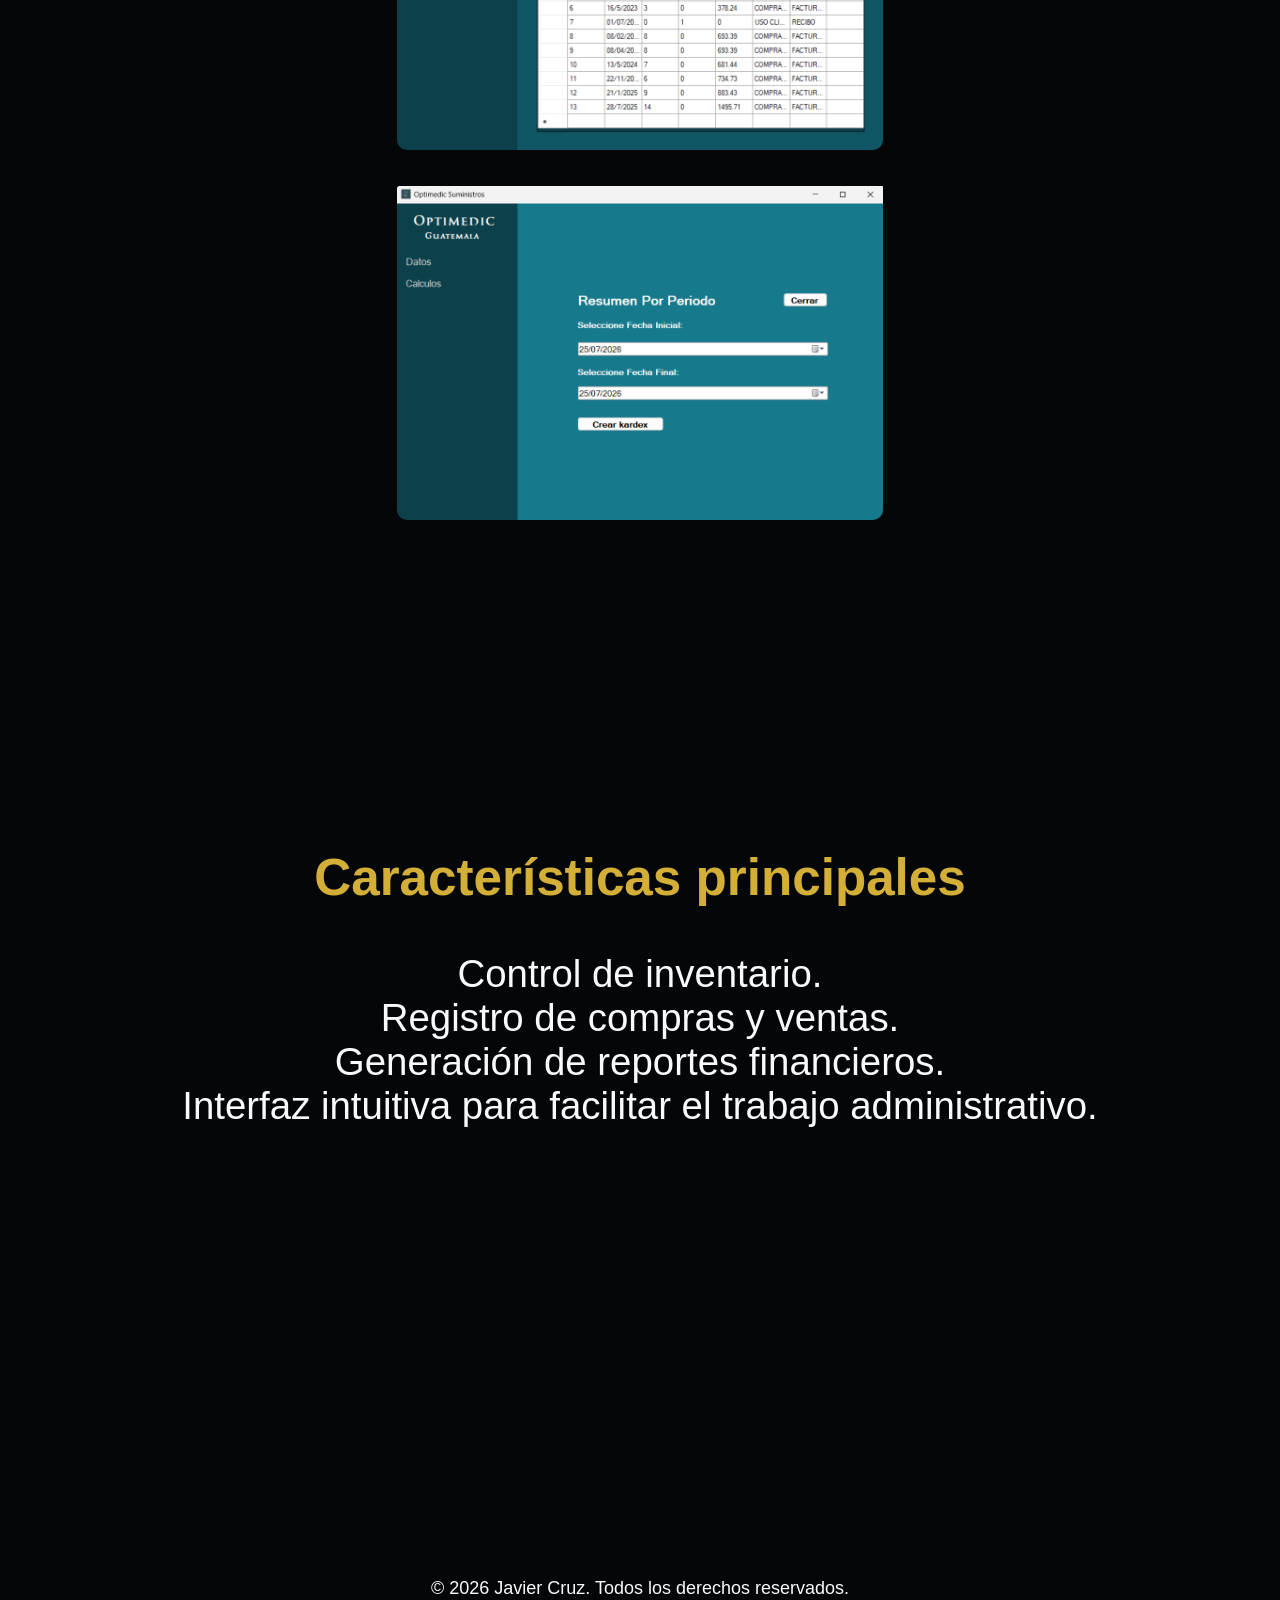
<file: Proyecto3.html>
<!DOCTYPE html>
<html lang="es">
<head>
    <meta charset="utf-8">
    <meta name=description content="Proyecto de Sistema de contabilidad de clínica óptica.">
    <meta name="viewport" content="width=device-width, initial-scale=1">
    <title>Javier Cruz | Proyecto 2</title>

    <!--Etiequetas Open Graph -->
    <meta property="og:title" content="Javier Cruz | Proyecto 2">
    <meta property="og:description" content="Proyecto de Sistema de contabilidad de clínica óptica.">
    <meta property="og:image" content="assets/proyecto2.png">
    <meta property="og:url" content="http://localhost/DesarrolloWeb/Proyecto2.html">
    <meta property="og:type" content="website">
    <meta property="og:site_name" content="Javier Cruz Proyecto 2">
    <meta property="og:locale" content="es_GT">

    <!--Iconos y Estilos CSS-->
    <link rel="stylesheet" href="https://cdnjs.cloudflare.com/ajax/libs/font-awesome/6.7.2/css/all.min.css">
    <link rel="stylesheet" type="text/css" href="EstilosCSSPorta/Navbar.css">
    <link rel="stylesheet" type="text/css" href="EstilosCSSPorta/Proyecto1.css">
    <link rel="stylesheet" type="text/css" href="EstilosCSSPorta/Footer.css">
</head>
<body>
    <header>
        <nav>
            <ul>
                <li><a href="./index.html"><i class="fa-solid fa-house"></i>Inicio</a></li>
                <li><a href="#proyecto"><i class="fa-solid fa-folder"></i>Proyecto</a></li>
                <li><a href="#galeria"><i class="fa-solid fa-images"></i>Galeria</a></li>
                <li><a href="#detalles"><i class="fa-solid fa-circle-info"></i></i>Detalles</a></li>
                <li><a href="mailto:jcruzs7@miumg.edu.gt"><i class="fa-solid fa-envelope"></i>Contacto</a></li>
            </ul>
        </nav>
    </header>

    <main id="proyecto">
        <h1>Sistema de Suministros para Clínica Óptica</h1>
        <p>Sistema desarrollado para optimizar la gestión de suministros de una clínica óptica. Permite controlar facturas, inventario, ventas, compras y generar reportes.</p>
        <h3>Herramientas Utilizadas</h3>
        <div id="herramientas">           
                <ul>
                    <li>
                        <div class="fondohabi1"></div>
                        <img src="./assets/CSharp.webp" alt="Logo de C#">
                        <p>Excepteur sint occaecat cupidatat non proident, sunt in culpa qui officia deserunt mollit anim id est laborum.</p>
                        <span>C#</span>
                    </li>
                    <li>
                        <div class="fondohabi1"></div>
                        <img src="./assets/NetForms.webp" alt="Logo de .Net Windows">
                        <p>Excepteur sint occaecat cupidatat non proident, sunt in culpa qui officia deserunt mollit anim id est laborum.</p>
                        <span>.NET Windows Forms</span>
                    </li>
                    <li>
                        <div class="fondohabi1"></div>
                        <img src="./assets/GoogleAPI.webp" alt="Logo de Google APIS">
                        <p>Excepteur sint occaecat cupidatat non proident, sunt in culpa qui officia deserunt mollit anim id est laborum.</p>
                        <span>APIS GOOGLE SHEETS</span>
                    </li>
                    <li>
                        <div class="fondohabi1"></div>
                        <img src="./assets/VisualStudio.webp" alt="Logo de JavaScript">
                        <p>Excepteur sint occaecat cupidatat non proident, sunt in culpa qui officia deserunt mollit anim id est laborum.</p>
                        <span>Visual Studio</span>
                    </li>
                </ul>
        </div>
        <a href="#">Repositorio GitHub</a>
    </main>

    <section id="galeria">
        <h2>Galería del proyecto</h2>
        <div>
            <img src="assets/Suministro1.png" alt="Formulario Ingresar Datos" height="250px" width="450px"><br>
            <img src="assets/Suministro2.png" alt="Pantalla Detalle Por Producto" height="250px" width="450px"><br>
            <img src="assets/Suministro3.png" alt="Formulario Generar Reporte" height="250px" width="450px"><br>
        </div>
    </section>

    <section id="detalles">
        <h2>Características principales</h2>
        <ul>
            <li>Control de inventario.</li>
            <li>Registro de compras y ventas.</li>
            <li>Generación de reportes financieros.</li>
            <li>Interfaz intuitiva para facilitar el trabajo administrativo.</li>
        </ul>
    </section>

    <footer>
        <p>&copy; 2026 Javier Cruz. Todos los derechos reservados.</p>
    </footer>

</body>

</html>
</file>
<file: EstilosCSSPorta/Navbar.css>
@import url('Variables.css');

body{
    background-color: var(--bg-color);
}

header {
    background-color: transparent;
    position: fixed;
    bottom: 0;
    width: 100%;
    max-height: 10%;
    padding: 1vh 0;
    z-index: 1000;
}

nav ul {
    display: flex;
    justify-content: center;
    align-items: center;
    list-style: none;
    width: 100%;
}

nav a {
    text-decoration: none;
    color: var(--texto-w);
    border: 1px solid var(--texto-w); 
    border-radius: 100px; 
    padding:  2vh 0; 
    display: inline-flex; 
    width: clamp(140px, 10vw, 12vw); 
    font-size: var(--font-a);
    align-items: center; 
    justify-content: center;
    gap: 1vw;

    transition: 
        background-color 0.3s ease,
        color 0.3s ease,
        transform 0.3s ease,
        box-shadow 0.3s ease;
} 

nav a:hover {
    background-color: var(--texto-w);
    color: var(--bg-color);
    transform: translateY(-5px);
    box-shadow: 0 0 15px var(--texto-w);
}

/*Responsive Celular*/

@media (max-width: 767px) {
    header {
        bottom: 0;
        width: 100%;
        max-height: none;
        box-sizing: border-box;
    }
    nav a {
        width: auto;
        flex: 1;
        padding: 10px 10px;
        font-size: 10px;       
    }

}

/*Responsive para zoom de 500*/

@media (max-width: 450px) {
    nav a {
        padding: 5px 2px;
        font-size: 8px;
    }
}
</file>
<file: EstilosCSSPorta/index.css>
@import url('./Variables.css');
#inicio{
	position: relative;
    min-height: 100vh;
    display: flex;
    flex-direction: column;
    justify-content: center;
    padding-left: 12%;
    overflow: hidden;
    .contenido{
	    width: 50%;
	    z-index: 2;
	}
    h5{
    	display: flex;
    	align-items: center;
    	gap: 1vw;	
	    width: fit-content;
	    color: var(--texto-w);
	    padding: 20px 5px;
	    font-size: clamp(15px, 2vw, 2vh);
	    font-weight: 10;
	}
	.estado{
	    width: 15px;
	    height: 15px;
	    background-color: var(--c-estado);
	    border-radius: 80%;
	    position: relative;
	    flex-shrink: 0;
	}
	.estado::after{
	    content: "";
	    position: absolute;
	    inset: -6px;
	    background: var(--c-estado);
	    border-radius: 80%;
	    filter: blur(8px);
	    z-index: -1;
	}
	h2{
		width: fit-content;
	    color: var(--texto-g);
	    font-size: clamp(20px, 3vw, 50vh);
	    font-weight: 600;
	    padding: 25px 0 25px 0;
	}
	h1{
		width: fit-content;
	    color: var(--texto-w);
	    font-size: clamp(50px, 8vw, 100vh);
	}
	table{
		width: fit-content;
	    margin-top: 20px;
	    border-spacing: 0 2vh;
	    color: var(--texto-w);
	    font-size: clamp(16px, 2vw, 3vh);
	}
	i{
	    color: var(--texto-w);
	    width: 28px;
	    text-align: center;
	    margin-right: 3vh;
	}
	.logo{
	    position: fixed;
	    right: 0;
	    bottom: 0;
	    width: 45vw;
	    height: 100vh;
	    display: flex;
	    justify-content: center;
	    align-items: center;
	    pointer-events: none;
	    z-index: -1;
	}
	.logo img{
	    max-height: 100%;
	    width: auto;
	}
}

#acerca{
	position: relative;
    min-height: 100vh;
    display: flex;
    flex-direction: column;
    justify-content: center;
    padding-left: 12%;
    padding-right: 12%;
    overflow: hidden;
    padding-top: 5px;
	padding-bottom: 150px;
	h2{
		width: fit-content;
	    color: var(--texto-g);
	    font-size: var(--font-h2); 
		padding-top: 1vh;
	}
	ul {
		color: var(--texto-w);
	}
	p{
		color: var(--texto-w);
		text-align: left;
		font-size: var(--font-p);
		line-height: 1.6;
		margin: 10px 25% 10px 0px;
		padding-bottom: 2vh;
	}
	h3{
		color: var(--texto-g);
		font-size: var(--font-h3);
		padding-bottom: 2vh;
	}
	h4{
		color: var(--texto-w);
		padding-top: 10px;
		padding-bottom: 5px;
		font-size: clamp(16px, 2vw, 3vh);
		padding-bottom: 2vh;
		padding-top: 2vh;
	}
	.AcercaDesc{
		color: var(--texto-g);
		padding-bottom: 5px;
	}
}

#proyectos{
    min-height: 100vh;
    overflow: hidden;
	padding-bottom: 180px;
	h2{
		padding-left: 12%;
		width: fit-content;
	    color: var(--texto-g);
	    font-size: var(--font-h2); 
	}
	.galeriaP{
		display: flex;
		justify-content: center;
		align-items: center;
		gap: 0.5vw;
		text-align: center;
	}
	.galeriaP article{
		display: flex;
		flex-direction: column;
		align-items: center;
		justify-content: center;
		width: 25vw;
		height: 90vh;
		margin: 2vh; 
		padding: 2vh;
		background-color: var(--bg-galeria);
	    border-radius: 15px;
	    color: var(--texto-w);  
	}
	.proy1{
		object-fit: contain;
		width: 12vw;
		height: 25vh;
		display: block;
		border-radius: 10px;
		padding-bottom: 2vh;
	}
	.proy2{
		object-fit: contain;
		width: 20vw;
		height: 25vh;
		display: block;
		border-radius: 10px;
		padding-bottom: 2vh;
	}
	h3{
		color: var(--texto-g);
		font-size: var(--font-h3);
		padding-bottom: 2vh;
	}
	p{
		color: var(--texto-w);
		font-size: var(--font-p);
	}
	h4{
		color: var(--texto-w);
		font-size: clamp(17px, 2vw, 3vh);
		padding-top: 10px;
		padding-bottom: 10px;
	}
	span{
		color: var(--texto-w);
		font-size: var(--font-span);
	}
	.btns{
		padding-top: 1vh;
	}
	a{
		text-decoration: none;
		font-size: var(--font-a);
    	color: var(--texto-w);
    	display: block;
        margin-top: 5px;
    	padding: 1vh 1vw;
	   	border-radius: 8px;
	   	border: 2px solid var(--texto-w);
	}
}

#habilidades{
	position: relative;
    min-height: 100vh;
    display: flex;
    flex-direction: column;
    justify-content: center;
    padding-left: 12%;
    padding-right: 12%;
    overflow: hidden;
	padding-top: 5px;
	padding-bottom: 150px;
	h2{
		width: fit-content;
	    color: var(--texto-g);
	    font-size: var(--font-h2); 
		padding-bottom: 15px;
	}
	h3{
		width: fit-content;
	    color: var(--texto-g);
	    font-size: var(--font-h3);
		padding-bottom: 8px;
	}
	ul {
		display: flex;
		align-items: center;
		justify-content: center;
		gap: 5%;
		list-style: none;
		color: var(--texto-w);
		padding: 30px 10px 30px;
	}
	li{
		display: flex;
		flex-direction: column;
		align-items: center;
		position: relative;
	}
	.fondohabi1{
		top: 5%;
		left: 50%;
		width: clamp(10px, 8vw, 120px);
		height: clamp(100px, 8vw, 120px);

		background: transparent;
		border-radius: 70%;
		transform: translateX(-50%);
		position: absolute;
		flex-shrink: 0;
	}
	.fondohabi1::after{
	    content: "";
		position: absolute;
		inset: -100%;        
        background: radial-gradient(
        ellipse at center,
        rgba(0, 75, 220, 0.55) 0%, 
        rgba(0, 68, 204, 0.38) 35%, 
        rgba(0, 50, 160, 0.18) 60%,  
        transparent 80%
    );
		border-radius: 50%;
		filter: blur(25px);
		z-index: -1;
	}
	img{
		width: clamp(110px, 10vw, 140px);
		height: clamp(110px, 10vw, 140px);
        object-fit: contain;
	    position: relative;
	    z-index: 1;
	}
	p{
		text-align: center;
		font-size: var(--font-p);
		margin: 20px 5px 10px 5px;
	}
	span{
		display: flex;
		align-items: center;
		justify-content: center;
		font-weight: 600;
		font-size: var(--font-span);
	}
}

#contacto{
	min-height: 75vh;
    padding-left: 12%;
    padding-right: 12%;
    overflow: hidden;
	h2{
		width: fit-content;
	    color: var(--texto-g);
	    font-size: var(--font-h2); 
		padding-bottom: 15px;
	}
	p{
		color: var(--texto-w);
		text-align: left;
		font-size: var(--font-p);
		line-height: 1.5;
	}
	.ColumnaD, .ColumnaI{
		display: inline-block;
		vertical-align: top; 
		margin: 35px;
		margin-bottom: 1vh;
		text-align: left;
	}
	form{
		text-align: center;
		label{
			color: var(--texto-w);
			font-size: var(--font-label);
		}
		input{
			margin-top: 10px;
			font-size: var(--font-forms);
			height: 5vh;
			width: 30vw;
		}
		select{
			margin-top: 10px;
			font-size: var(--font-forms);
			height: 5vh;
			width: 30vw;
		}
		textarea{
			margin-top: 10px;
			font-size: var(--font-forms);
			height: 16.5vh;
			width: 30vw;
		}
		input[type="submit"]{
			width: 100%;
			background-color: var(--texto-g);
			border-radius: 5px;
			border: none;
			display: block;
			margin: 12px auto 0;
		}
	}
	.BtnCont{
		display: flex;
		align-items: center;
		justify-content: center;
	}
	a{
		font-size: var(--font-a);
		background-color: transparent;
		color: var(--texto-w);
		display: flex;
		flex-direction: column;
		align-items: center;
		justify-content: center;
		height: 50px;
		width: 30vw;
		border-radius: 5px;
		border: 2px solid var(--texto-w);
		text-decoration: none;
	}
}

/*Responsive Celular*/

@media (max-width: 767px) {

    #inicio {
        min-height: 100vh;
        padding: 0 5%;
        justify-content: center;

        .contenido {
	        width: 100%;
	        position: relative;
	        z-index: 2;
    	}

 		i {
	        width: 25px;
	        margin-right: 10px;
    	}

    	.logo {
	        width: 100%;
	        height: 100%;	   
	        bottom: 0;
	        opacity: 0.25;
	        z-index: -1;
    	}
    }

    #acerca {
        min-height: auto;
        padding: 50px 8%;               
    	p {	        
	        margin: 10px 0;
	        padding-bottom: 15px;	        
    	}
    }

    #habilidades {
        min-height: auto;
        padding: 50px 8%;
        ul {
        	/*Convertir a 2 columnas con 1 fraccion del espacio disponible*/
	        display: grid;
	        grid-template-columns: repeat(2, 1fr);
	        gap: 35px 20px;
    	}
    }

    #contacto {
        min-height: auto;
        padding: 50px 8% 50px;        
        .ColumnaD, .ColumnaI {	
	        display: block;  
	        margin: 0;
	        text-align: left;
	    }
        form {
        	input, select, textarea{
        		width: 100%;
        	}
        	input, select, input[type="submit"]{
        		height: 45px;
        	}
        	textarea{
		        height: 150px;
		    }
		    margin-top: 25px;
		    margin-bottom: 25px;
        }
    }

    #proyectos {
        min-height: auto;
        padding-top: 50px;
        h2 {
        	padding-left: 8%;
    	}
    	.galeriaP {
    		/*Poner tarjetas abajo de otras*/
        	flex-direction: column;
	        gap: 10px;
	        padding: 15px 8%;
			article {
		        width: 100%;
		        height: auto;
		        margin: 0;
		        padding: 20px 20px;
		        box-sizing: border-box;
		    }
	    }
	    .proy1, .proy2 {
	        width: 100%;
	        height: 180px;	        	       
	    }
    }
}
</file>
<file: EstilosCSSPorta/Footer.css>
@import url('Variables.css');
footer{
	p{
		color: var(--texto-w);
		text-align: center;
		padding-top: 10vh;
		padding-bottom: 15vh;
		font-size: var(--font-p);
	}
}
</file>
<file: Ejercicio4/style.css>
:root{
	--bg-primary:#e4a4a477;
	--ft-primary: clamp(18px, 8vw, 36px);
}
*{
	padding: 0;
	margin: 0;
	box-sizing: border-box;
}
header {
	height: 60px;
}
main {
	background-color: var(--bg-primary);
	height: calc(100vh - 60px);
	max-height: 800px;
	display: flex;
	align-items: center;
	justify-content: center;
	gap: 10%;
	overflow: hidden;
}
.info{
	height: 100%;
	width: 50%;
	display: flex;
	flex-direction: column;
	justify-content: center;
	gap: 24px;
	padding: 16px;
}
.info .welcome {
	color: #800a1e;
	width: fit-content;
	font-size: 2vw;
}
.info h1 {
	font-size: 5vw;
}
.info h1 span {
	display: block;
	color: #d87093;
}
.info .tag-role {
	background:rgba(255, 178, 204, 0.562);
	color: rgb(128, 10, 30);
	width: fit-content;
	font-weight: 600;
	padding: 6px 10px;
	border-radius: 16px;
}
.info .quote {
	font-size: 2vw;
}
.info .action{
	display: flex;
	justify-content: center;
}
.info button{
	padding: 6px 12px;
	border-radius: 16px;
	background: #800a1e
	color: white;
	width: fit-content;
	font-size: 26px;
}
.image{
	width: 50%;
}
.blurPoint{
	position: absolute;
	top: 65%;
	right: calc(50% + 25px);
	background:red;
	width: 50px;
	height: 60px;
	z-index: 100;
	filter: blur(50px);
}
main::after{
	content: '';
	position: absolute;
	top: 40%;
	left: 65%;
	background: red;
	width: 120px;
	height: 120px;
	z-index: 100;
	filter: blur(180px);
	z-index: -1;
}
</file>
<file: EstilosCSSPorta/Proyecto1.css>
@import url('Variables.css');
#proyecto{
    min-height: 100vh;
    display: flex;
    flex-direction: column;
    justify-content: center;
    align-items: center;   
    padding-left: 12%;
    padding-right: 12%;
    overflow: hidden;
	h1{
		text-align: center;
	    color: var(--texto-g);
	    font-size: clamp(45px, 6vw, 60vh);
	    margin-top: 25px;
	}
	p{
		text-align: center;
		color: var(--texto-w);
		font-size: var(--font-p);
		margin-top: 25px;
		margin-bottom: 25px;
	}
	a{
		text-align: center;
		text-decoration: none;
		font-size: var(--font-a);
    	color: var(--texto-w);
    	display: block;
        margin-top: 2%;
    	padding: 1vh 1vw;
	   	border-radius: 8px;
	   	border: 2px solid var(--texto-w);
	}
	h3{
	    color: var(--texto-g);
	    font-size: var(--font-h3);
		padding-bottom: 25px;
	}
	#herramientas{
		ul {
			display: flex;
			align-items: center;
			justify-content: center;
			gap: 5%;
			list-style: none;
			color: var(--texto-w);
			padding: 30px 10px 30px;
		}
		li{
			display: flex;
			flex-direction: column;
			align-items: center;
			position: relative;
		}
		.fondohabi1{
			top: 5%;
			left: 50%;
			width: clamp(10px, 8vw, 120px);
			height: clamp(100px, 8vw, 120px);

			background: transparent;
			border-radius: 70%;
			transform: translateX(-50%);
			position: absolute;
			flex-shrink: 0;
		}
		.fondohabi1::after{
		    content: "";
			position: absolute;
			inset: -70%;        
	        background: radial-gradient(
	        ellipse at center,
	        rgba(0, 75, 220, 0.55) 0%, 
	        rgba(0, 68, 204, 0.38) 35%, 
	        rgba(0, 50, 160, 0.18) 60%,  
	        transparent 80%
	    );
			border-radius: 50%;
			filter: blur(25px);
			z-index: -1;
		}
		img{
			width: clamp(110px, 10vw, 140px);
			height: clamp(110px, 10vw, 140px);
	        object-fit: contain;
		    position: relative;
		    z-index: 1;
		}
		p{
			padding-top: 3%;
			text-align: center;
			font-size: var(--font-p);
			margin: 20px 5px 10px 5px;
		}
		span{
			padding-top: 3%;
			text-align: center;
			font-weight: 600;
			font-size: var(--font-span);
		}
	}

}

#galeria{
	padding-top: 50px;
	padding-left: 12%;
    padding-right: 12%;
	min-height: 100vh;
	h2{
		font-size: clamp(30px, 4vw, 40vh);
		text-align: center;
		color: var(--texto-g);
		padding-bottom: 1rem;
	}
	img{
		display: block;
		width: 50%;
		height: auto;
		object-fit: contain;
		margin: 0 auto;
		border-radius: 10px;
		padding-top: 2vh;
	}
}

#detalles{
	min-height: 100vh;
    display: flex;
    flex-direction: column;
    justify-content: center;
    align-items: center;   
    padding-left: 12%;
    padding-right: 12%;
    padding-bottom: 50px;
	h2{
		color: var(--texto-g);
		font-size: clamp(30px, 4vw, 40vh);
		text-align: center;
	}
	ul{
		padding-top: 5vh;
		color: var(--texto-w);
		font-size: var(--font-h3);
		text-align: center;		
		list-style: none;
	}
}


/*Responsive Celular*/

@media (max-width: 767px) {

	#proyecto{
		min-height: auto;
		padding: 0 5%;
		#herramientas{ 	
        	ul {
	        	/*Convertir a 2 columnas con 1 fraccion del espacio disponible*/
		        display: grid;
		        grid-template-columns: repeat(2, 1fr);
		        gap: 35px 20px;
	    	}
	    }

	}

	#galeria {
        padding-left: 5%;
        padding-right: 5%;
        padding-top: 30px;
        min-height: auto;
        img {
            width: 100%; 
        }
    }

    #detalles {
        padding-left: 5%;
        padding-right: 5%;
        padding-top: 30px;
        min-height: auto;
    }


}
</file>
